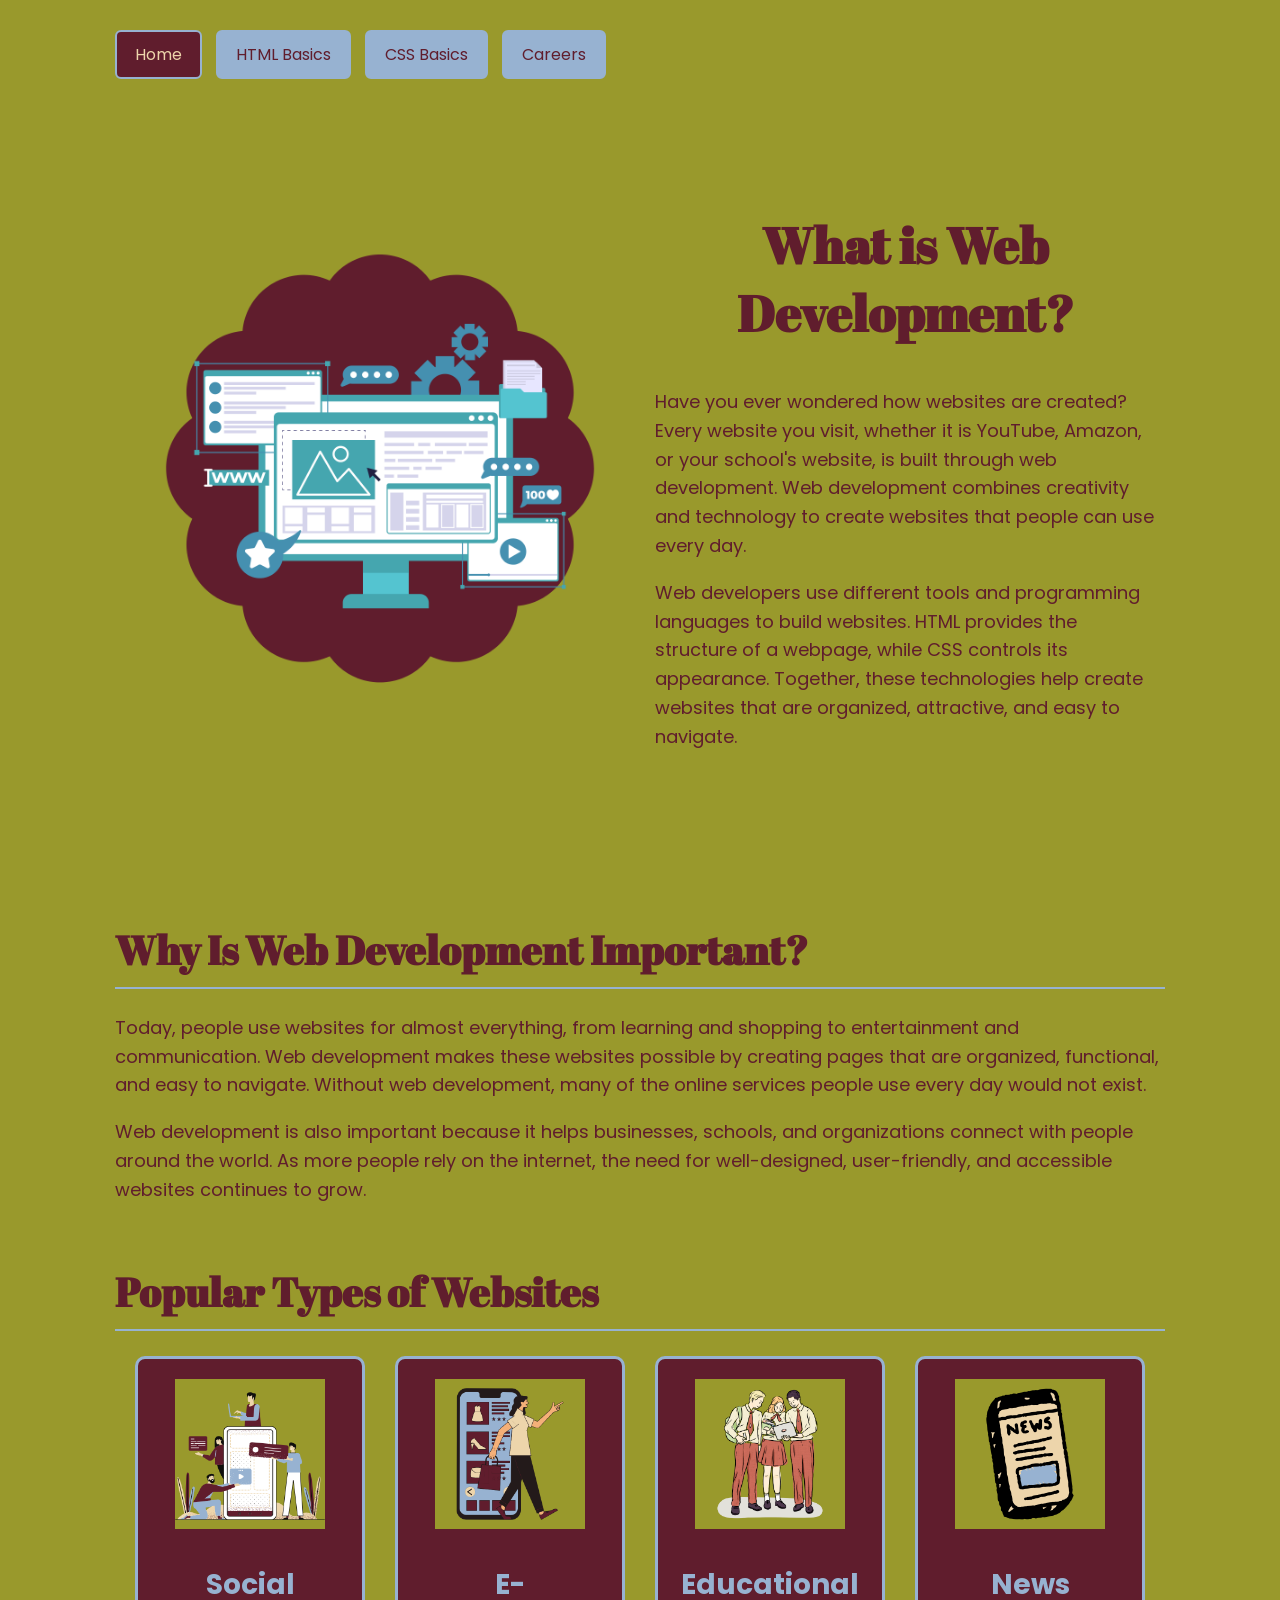
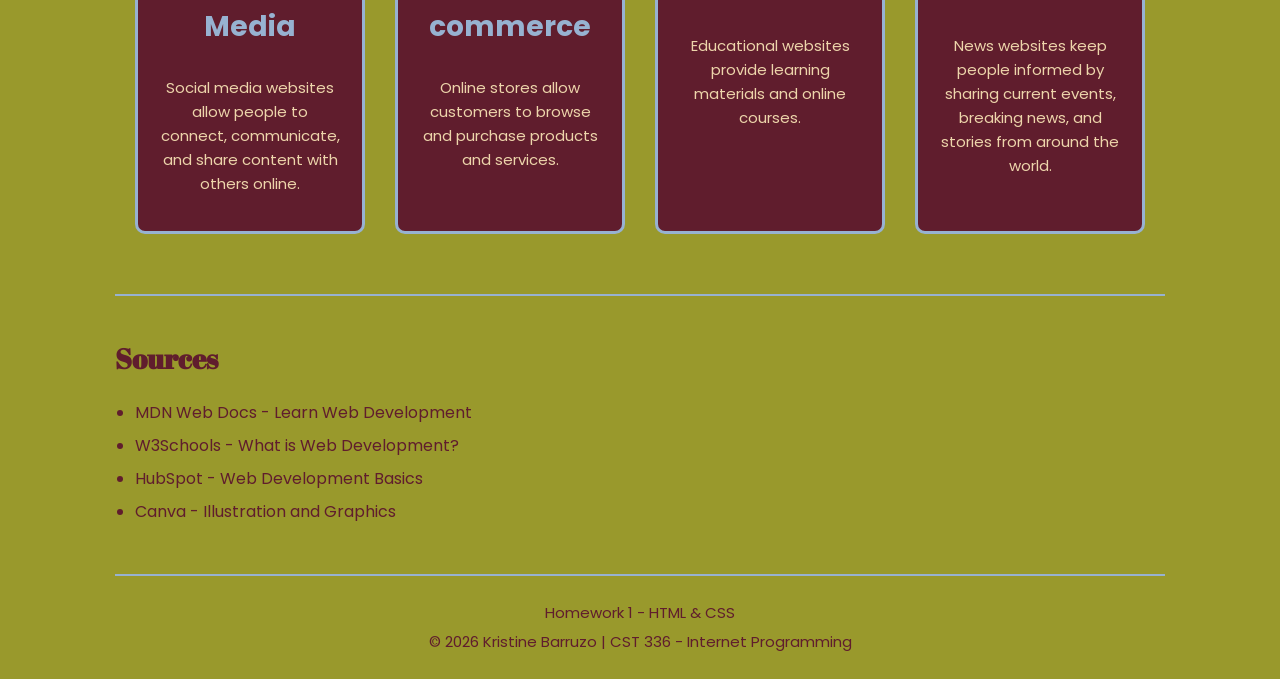
<file: hw1/index.html>
<!DOCTYPE html>
<html lang="en"> 
    <head>
        <meta charset="UTF-8">

        <!-- PAGE 1: TITLE -->
        <title>What is Web Development?</title>

        <!-- Links the HTML page to the external CSS file -->
        <link rel="stylesheet" href="style.css">

        <!-- TITLE Google font: Abril Fatface -->
        <link href="https://fonts.googleapis.com/css2?family=Abril+Fatface&family=Fascinate&display=swap" rel="stylesheet">

        <!-- PARAGRAPHS Google font: Poppins Light -->
        <link href="https://fonts.googleapis.com/css2?family=Poppins:wght@300&display=swap" rel="stylesheet">
    </head>

    <body>
        <!-- Navigation Menu -->
        <nav>
            <a href="index.html" class="active">Home</a>
            <a href="html.html">HTML Basics</a>
            <a href="css.html">CSS Basics</a>
            <a href="careers.html">Careers</a>
        </nav>

        <!-- Introduction Section -->
        <section class="intro">
            
            <!-- Left Side: Introduction Image-->
            <figure>
                <img class="intro-image" src="images/intro-image.png" alt="Web development illustration">
            </figure>

            <!-- Right Side: Introduction Paragraph-->
            <div class="intro-text">
                
                <!-- INTRO TITLE -->
                <h1 class="intro-title">What is Web Development?</h1>

                <!-- INTRO PARAGRAPH -->
                <p>
                    Have you ever wondered how websites are created? Every website you visit, whether it
                    is YouTube, Amazon, or your school's website, is built through web development.
                    Web development combines creativity and technology to create websites that people can use every day.
                </p>

                <p>
                    Web developers use different tools and programming languages to build websites.
                    HTML provides the structure of a webpage, while CSS controls its appearance.
                    Together, these technologies help create websites that are organized, attractive, and easy to navigate.
                </p>
            </div>
        </section>

        <!-- WHY IS WEB DEVELOPMENT IMPORTANT SECTION -->
        <section class="importance">
            <h2 class="importance-title"> Why Is Web Development Important?</h2>

            <p>
                Today, people use websites for almost everything, from learning and shopping to entertainment
                and communication. Web development makes these websites possible by creating pages that are organized, functional, 
                and easy to navigate. Without web development, many of the online services people use every day would not exist. 
            </p>

            <p>
                Web development is also important because it helps businesses, schools, and organizations connect with people around the world.
                As more people rely on the internet, the need for well-designed, user-friendly, and accessible websites continues to grow. 
            </p>
        </section>

        <!-- TYPES OF WEBSITES -->
        <section class="website-types">

            <!-- TITLE -->
            <h2 class="types-title">Popular Types of Websites </h2>

            <!-- Wesite Cards -->
            <div class="website-grid"> 

                <!-- Social Media -->
                <article class="website-card">
                    <img class="website-image" src="images/social-media.png" alt="Social Media">
                    <h3><strong>Social Media</strong></h3>
                    <p>Social media websites allow people to connect, communicate, and share content with others online.
                    </p>
                </article>
                
                <!-- E-Commerce -->
                <article class="website-card">
                    <img class="website-image" src="images/e-commerce.png" alt="E-commerce website">
                    <h3><strong>E-commerce</strong></h3>
                    <p>Online stores allow customers to browse and purchase products and services.</p>
                </article>

                <!-- Educational -->
                <article class="website-card">
                    <img class="website-image" src="images/educational.png" alt="Educational website">
                    <h3><strong>Educational</strong></h3>
                    <p>Educational websites provide learning materials and online courses.</p>
                </article>

                <!-- News -->
                <article class="website-card">
                    <img class="website-image" src="images/news.png" alt="News website">
                    <h3><strong>News</strong></h3>
                    <p>
                        News websites keep people informed by sharing current events, breaking news, 
                        and stories from around the world.
                    </p>
                </article>
            </div>
        </section>

        <section class="sources"> 
            <h2>Sources</h2>

            <ul>
                <li>
                    <a href="https://developer.mozilla.org/en-US/docs/Learn_web_development" target="_blank">
                        MDN Web Docs - Learn Web Development
                    </a>
                </li>

                <li>
                    <a href="https://www.w3schools.com/whatis/" target="_blank">
                        W3Schools - What is Web Development?
                    </a>
                </li>

                <li>
                    <a href="https://blog.hubspot.com/website/website-development" target="_blank">
                        HubSpot - Web Development Basics
                    </a>
                </li>

                <li>
                    <a href="https://www.canva.com/" target="_blank">
                        Canva - Illustration and Graphics
                    </a>
                </li>
            </ul>
        </section>

        <!-- Footer Section -->
        <footer>
            <p>
                Homework 1 - HTML & CSS
            </p>

            <p> 
                &copy; 2026 Kristine Barruzo | CST 336 - Internet Programming
            </p>
        </footer>

    </body>
    
</html>
</file>
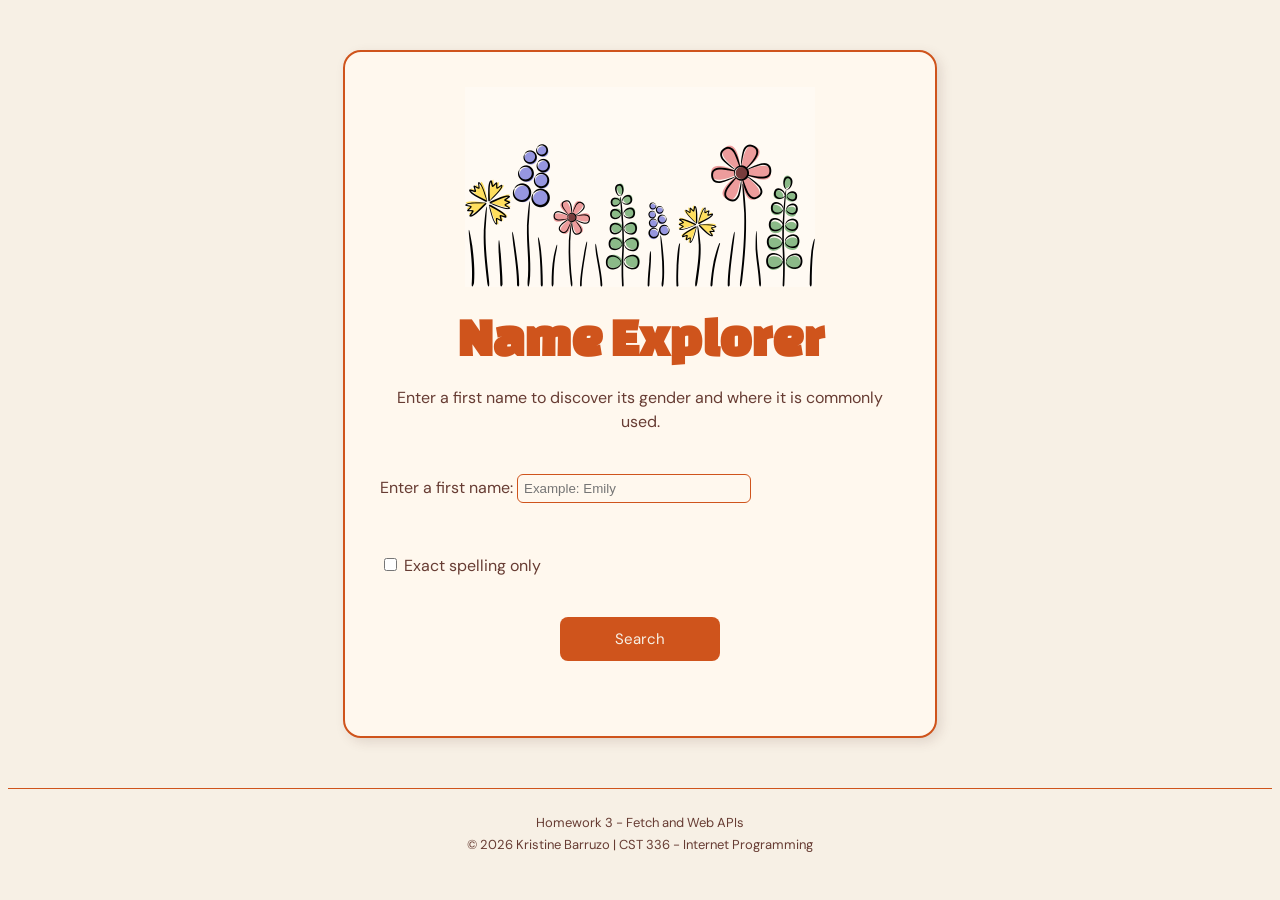
<file: hw3/index.html>
<!DOCTYPE html>
<html lang="en">

<head>
    <meta charset="utf-8">
    <title>Name Explorer</title>

    <!-- Links the HTML page to the external CSS file -->
    <link rel="stylesheet" href="css/style.css">

    <!-- Google Font: Changa One -->
    <link href="https://fonts.googleapis.com/css2?family=Changa+One&display=swap" rel="stylesheet">

    <!-- Google Font: DM Sans -->
    <link href="https://fonts.googleapis.com/css2?family=DM+Sans&display=swap" rel="stylesheet">

    <!-- Google Font: Mansalva -->
    <link href="https://fonts.googleapis.com/css2?family=Mansalva&display=swap" rel="stylesheet">

</head>

<body>
    <div class="container">
        <img class="header-image" src="img/header.png" alt="Header image">
        <h1>Name Explorer</h1>
        <p class="description">Enter a first name to discover its gender and where it is commonly used.</p>
        <form id="nameForm">
            <label for="name">Enter a first name:</label>
            <input type="text" id="name" name="name" placeholder="Example: Emily">
            <br>

            <span id="nameError"></span>
            <br><br>

            <input type="checkbox" id="exact">
            <label for="exact">Exact spelling only</label>

            <br><br>

            <button type="submit">Search</button>

        </form>

        <div id="results"></div>
    </div>

    <!-- Footer Section -->
    <footer>
        <p>
            Homework 3 - Fetch and Web APIs
        </p>

        <p>
            &copy; 2026 Kristine Barruzo | CST 336 - Internet Programming
        </p>
    </footer>

    <!--Link the JavaScript to the HTML file -->
    <script src="js/script.js"></script>
</body>

</html>
</file>
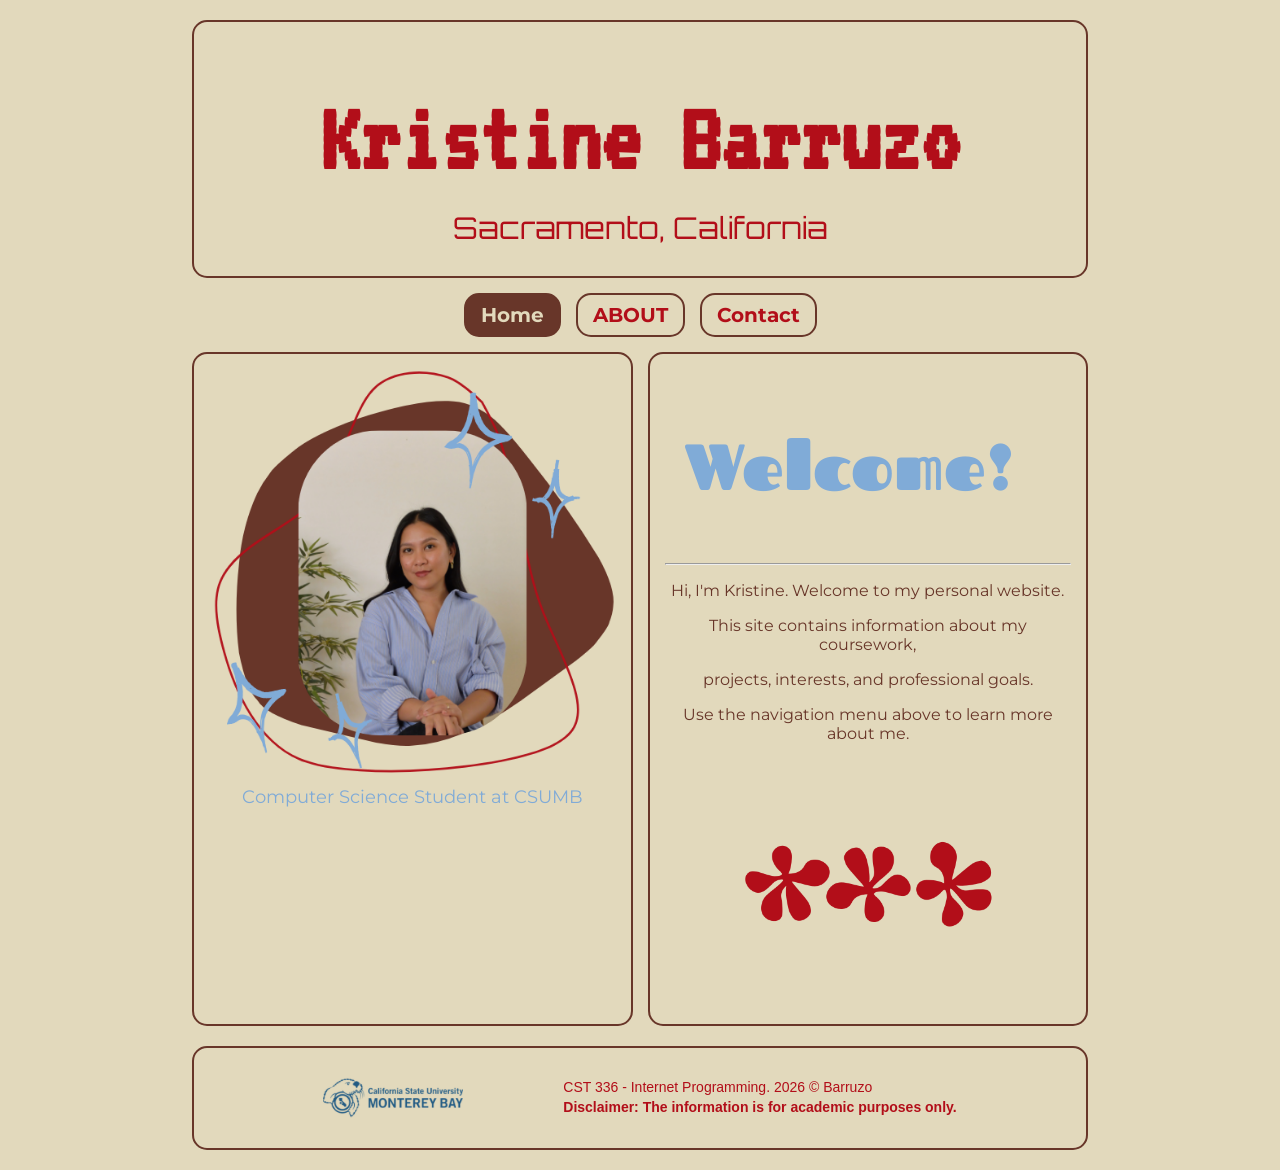
<file: lab1/index.html>
<!DOCTYPE html>
<html lang="en">

<head>
    <meta charset="UTF-8">
    <title>Kristine Barruzo: Portfolio</title>

    <!-- Links the HTML page to the external CSS file -->
    <link rel="stylesheet" href="style.css">

    <!-- Google font: VT323  -->
    <link href="https://fonts.googleapis.com/css2?family=VT323&display=swap" rel="stylesheet">

    <!-- Google font: Orbitron  -->
    <link href="https://fonts.googleapis.com/css2?family=Orbitron&display=swap" rel="stylesheet">

    <!-- Google font: Montserrat  -->
    <link href="https://fonts.googleapis.com/css2?family=Montserrat&display=swap" rel="stylesheet">

    <!-- Google font: Fascinate  -->
    <link href="https://fonts.googleapis.com/css2?family=Fascinate&display=swap" rel="stylesheet">

</head>

<body>
    <!-- Header section display at the top of the webpage -->
    <header>
        <h1>Kristine Barruzo</h1>
        <p>Sacramento, California</p>
    </header>

    <!-- Navigation Menu -->
    <nav>
        <a href="index.html" class="active">Home</a>
        <a href="about.html">ABOUT</a>
        <a href="contact.html">Contact</a>
    </nav>

    <!-- Main Content Area -->
    <div class="container">

        <!-- Left Sidebar -->
        <aside>
            <!-- Profile Picture -->
            <figure>
                <img class="profile-pic" src="images/profilepic.png" alt="Kristine Barruzo Profile Picture">

                <figcaption>
                    Computer Science Student at CSUMB
                </figcaption>
            </figure>
        </aside>

        <!-- Right Content Section -->
        <main class="home-main">
            <h2> Welcome!</h2>
            <hr>

            <p>Hi, I'm Kristine. Welcome to my personal website.</p>
            <p>This site contains information about my coursework,</p>
            <p>projects, interests, and professional goals.</p>
            <p>Use the navigation menu above to learn more about me.</p>

            <img class="flower-design" src="images/flower-design.png" alt="Flower Design">
        </main>
    </div>

    <!-- Footer Section -->
    <footer>
        <div class="footer-container">
            <img class="footer-logo" src="images/csumb-logo.png" alt="CSUMB Logo">
        
            <div class="footer-text">
                <p>CST 336 - Internet Programming. 2026 &copy; Barruzo
                <br>
                
                <strong>Disclaimer: The information is for academic purposes only.</strong></p>
            </div>
        </div>

    </footer>

</body>

</html>
</file>
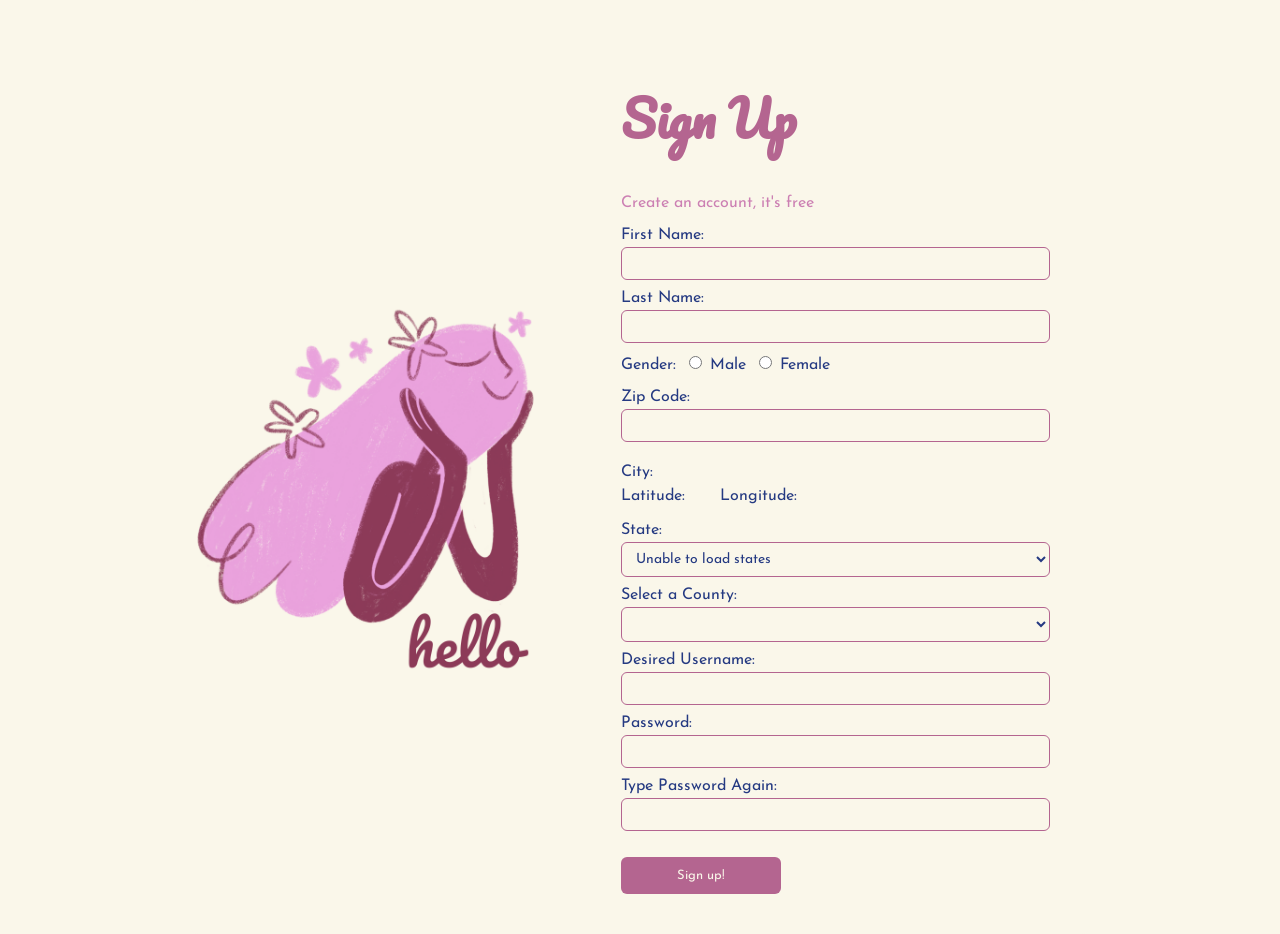
<file: lab3/index.html>
<!DOCTYPE html>
<html lang="en">

<head>
    <meta charset="utf-8">
    <title> Sign Up Page </title>

    <!-- Links the HTML page to the external CSS file -->
    <link rel="stylesheet" href="css/style.css">

    <!-- Google Font: Pacifico -->
    <link href="https://fonts.googleapis.com/css2?family=Pacifico&display=swap" rel="stylesheet">

    <!-- Google Font: Josefin Sans -->
    <link href="https://fonts.googleapis.com/css2?family=Josefin+Sans&display=swap" rel="stylesheet">

</head>

<body>
    <div class="container">

        <!-- LEFT SIDE: Sign Up Image -->
        <div class="left-panel">
            <img src="img/signup.png" alt="Sign Up">
        </div>

        <!-- RIGHT SIDE: Sign Up Form -->
        <div class="right-panel">
            <h1> Sign Up</h1>
            <p>Create an account, it's free</p>
            <form id="signupForm" action="welcome.html">
                <label> First Name:
                    <input type="text" id="fName" name="fName"><br>
                </label>

                <label>Last Name:
                    <input type="text" id="lName" name="lName"><br>
                </label>

                Gender:
                <label><input type="radio" name="gender" value="m"> Male</label>
                <label><input type="radio" name="gender" value="f"> Female</label><br><br>

                <label>Zip Code:
                    <input type="text" id="zip" name="zip">
                    <span id="zipError"></span><br>
                </label>

                <div class="location-info">

                    <div class="city">
                        City: <span id="city"></span>
                    </div>

                    <div class="coordinates">
                        <div>
                            Latitude: <span id="latitude"></span>
                        </div>

                        <div>
                            Longitude: <span id="longitude"></span>
                        </div>
                    </div>
                </div>

                <label>State:
                    <select id="state" name="state">
                        <option value="">Loading states...</option>
                    </select><br>
                </label>

                <label>Select a County:
                    <select id="county" name="county"></select><br>
                </label>

                <label>Desired Username:
                    <input type="text" id="username" name="username">
                </label>
                <span id="usernameError"></span><br>

                <label>Password:
                    <input type="password" id="password" name="password">
                    <span id="suggestedPassword"></span><br>
                </label>

                <label>Type Password Again:
                    <input type="password" id="passwordAgain" name="passwordAgain"><br>
                </label>
                <span id="passwordError"></span><br>

                <button>Sign up!</button>
            </form>
        </div>

    </div>

    <!--Link the JavaScript to the HTML file -->
    <script src="js/script.js"></script>
</body>

</html>
</file>
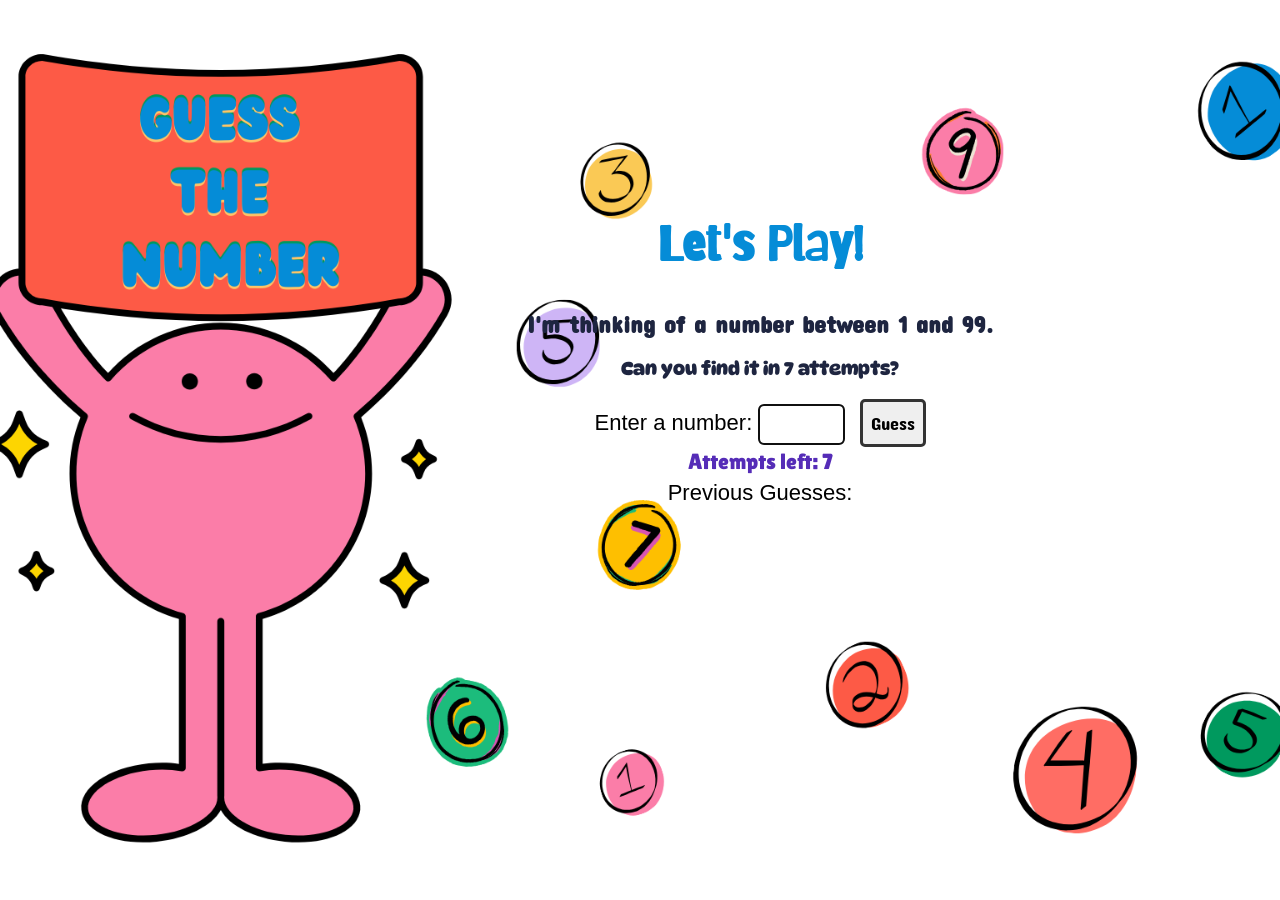
<file: lab2/guess_number/index.html>
<!DOCTYPE html>
<html lang="en">

<head>
    <title> Guess a Number </title>
    <meta charset="utf-8">

    <!-- Links the HTML page to the external CSS file -->
    <link rel="stylesheet" href="css/style.css">

    <!-- Google font: Barriecito  -->
    <link href="https://fonts.googleapis.com/css2?family=Barriecito&display=swap" rel="stylesheet">

    <!-- Google font: Concert One   -->
    <link href="https://fonts.googleapis.com/css2?family=Concert+One&display=swap" rel="stylesheet">

    <!-- Google font: Lilita One   -->
    <link href="https://fonts.googleapis.com/css2?family=Lilita+One&display=swap" rel="stylesheet">

    <!-- Google font: DynaPuff   -->
    <link href="https://fonts.googleapis.com/css2?family=DynaPuff&display=swap" rel="stylesheet">

</head>

<body>
    <div id="container">
        <header>
            <h1>Let's Play!</h1>
            <br>
            <h2>I'm thinking of a number between 1 and 99.</h2>
            <h3>Can you find it in 7 attempts?</h3>
        </header>

        <div id="main">
            Enter a number:
            <input type="text" id="playerGuess" size="5">
            <button id="guessBtn"> Guess </button>
            <button id="resetBtn"> Reset </button>

            <!-- Feedback  -->
            <div id="feedback"></div>

            <!-- Attempts  -->
            <div id="attemptsLeft"></div>

            <!-- Previous Guesses -->
            <div>
                Previous Guesses:
                <span id="guesses"></span>
            </div>

            <!-- Score -->
            <div id="score"></div>

        </div>
    </div>

    <script src="js/script.js">
    </script>

</body>

</html>
</file>
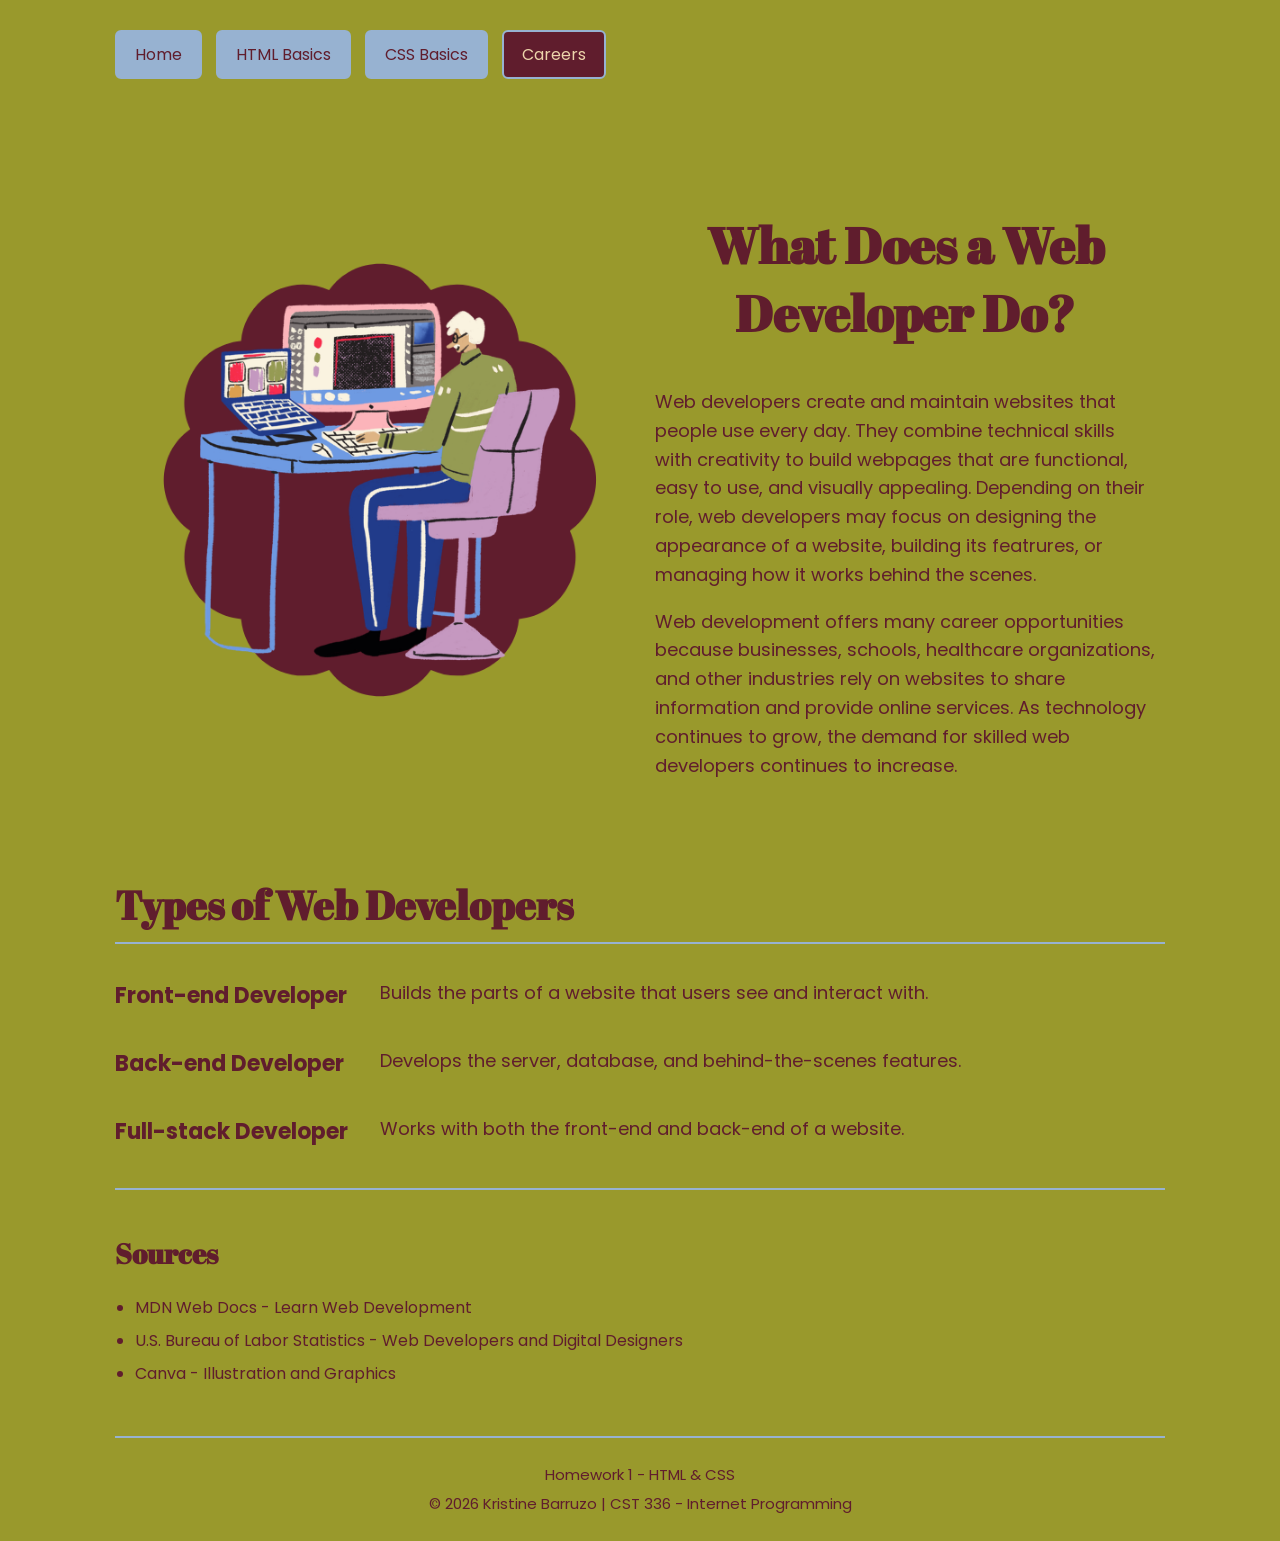
<file: hw1/careers.html>
<!DOCTYPE html>
<html lang="en"> 
    <head>
        <meta charset="UTF-8">

        <!-- PAGE 1: TITLE -->
        <title>Web Developer Careers</title>

        <!-- Links the HTML page to the external CSS file -->
        <link rel="stylesheet" href="style.css">

        <!-- TITLE Google font: Abril Fatface -->
        <link href="https://fonts.googleapis.com/css2?family=Abril+Fatface&family=Fascinate&display=swap" rel="stylesheet">

        <!-- PARAGRAPHS Google font: Poppins Light -->
        <link href="https://fonts.googleapis.com/css2?family=Poppins:wght@300&display=swap" rel="stylesheet">
    </head>

    <body>
        <!-- Navigation Menu -->
        <nav>
            <a href="index.html">Home</a>
            <a href="html.html">HTML Basics</a>
            <a href="css.html">CSS Basics</a>
            <a href="careers.html" class="active">Careers</a>
        </nav>

        <!-- Introduction Section -->
        <section class="intro">
            
            <!-- Left Side: Introduction Image-->
            <figure>
                <img class="career-image" src="images/career-image.png" alt="Web developer career illustration">
            </figure>

            <!-- Right Side: Introduction Paragraph-->
            <div class="intro-text">
                
                <!-- INTRO TITLE -->
                <h1 class="intro-title">What Does a Web Developer Do?</h1>

                <!-- INTRO PARAGRAPH -->
                <p>
                    Web developers create and maintain websites that people use every day. They combine technical skills with
                    creativity to build webpages that are functional, easy to use, and visually appealing. Depending on their role, 
                    web developers may focus on designing the appearance of a website, building its featrures, or managing how it works
                    behind the scenes. 
                </p>

                <p>
                    Web development offers many career opportunities because businesses, schools, healthcare organizations, and other
                    industries rely on websites to share information and provide online services. As technology continues to grow, 
                    the demand for skilled web developers continues to increase.
                </p>
            </div>
        </section>

        <!-- Types of Web Developers -->
        <section class="career-types">
            <h2 class="career-title">Types of Web Developers</h2>

            <div class="career-row">
                <h3>Front-end Developer</h3>

                <p>
                    Builds the parts of a website that users see and interact with. 
                </p>
            </div>

            <div class="career-row">
                <h3>Back-end Developer</h3>

                <p>
                    Develops the server, database, and behind-the-scenes features. 
                </p>
            </div>

            <div class="career-row">
                <h3>Full-stack Developer</h3>

                <p>
                    Works with both the front-end and back-end of a website. 
                </p>
            </div>
        </section>

        <!--SOURCES -->
        <section class="sources"> 
            <h2>Sources</h2>

            <ul>
                <li>
                    <a href="https://developer.mozilla.org/en-US/docs/Learn_web_development" target="_blank">
                        MDN Web Docs - Learn Web Development
                    </a>
                </li>

                <li>
                    <a href="https://www.bls.gov/ooh/computer-and-information-technology/web-developers.htm" target="_blank">
                        U.S. Bureau of Labor Statistics - Web Developers and Digital Designers
                    </a>
                </li>

                <li>
                    <a href="https://www.canva.com/" target="_blank">
                        Canva - Illustration and Graphics
                    </a>
                </li>
            </ul>
        </section>

        <!-- Footer Section -->
        <footer>
            <p>
                Homework 1 - HTML & CSS
            </p>

            <p> 
                &copy; 2026 Kristine Barruzo | CST 336 - Internet Programming
            </p>
        </footer>

    </body>
    
</html>
</file>
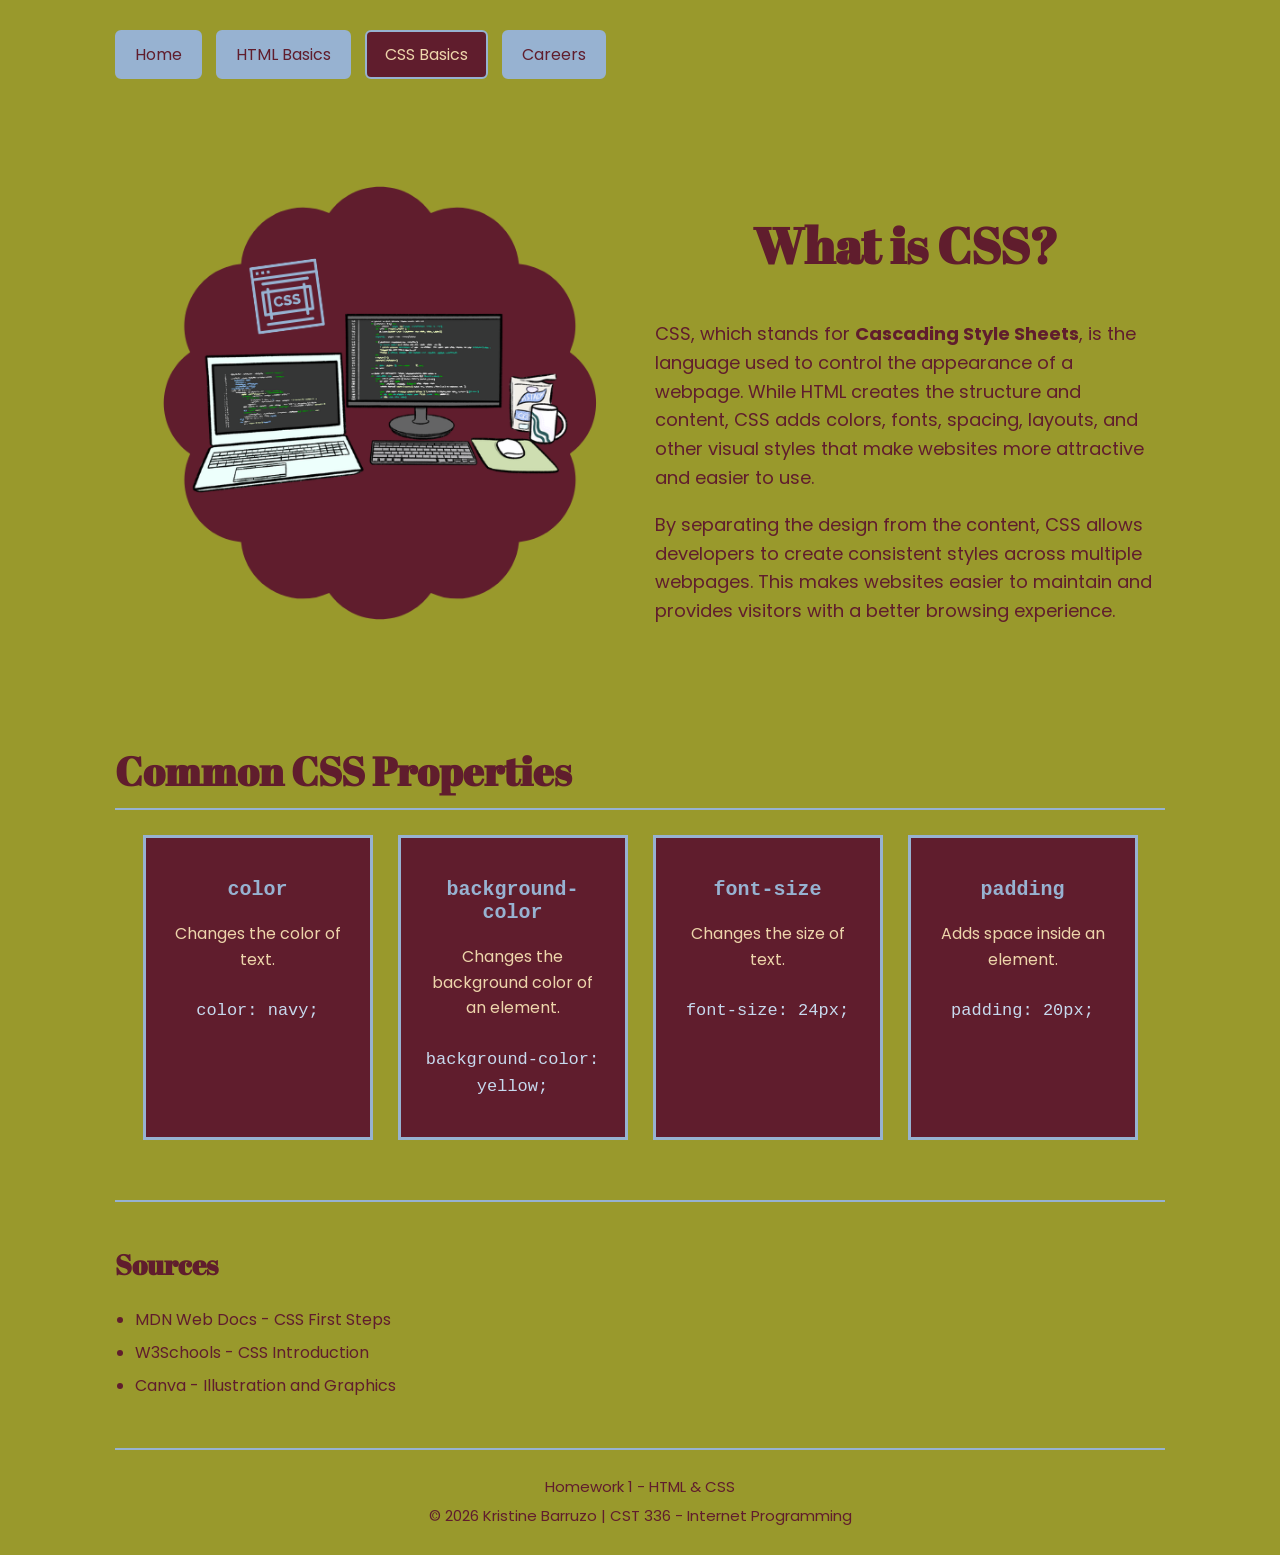
<file: hw1/css.html>
<!DOCTYPE html>
<html lang="en"> 
    <head>
        <meta charset="UTF-8">

        <!-- PAGE 1: TITLE -->
        <title>What is CSS?</title>

        <!-- Links the HTML page to the external CSS file -->
        <link rel="stylesheet" href="style.css">

        <!-- TITLE Google font: Abril Fatface -->
        <link href="https://fonts.googleapis.com/css2?family=Abril+Fatface&family=Fascinate&display=swap" rel="stylesheet">

        <!-- PARAGRAPHS Google font: Poppins Light -->
        <link href="https://fonts.googleapis.com/css2?family=Poppins:wght@300&display=swap" rel="stylesheet">
    </head>

    <body>
        <!-- Navigation Menu -->
        <nav>
            <a href="index.html">Home</a>
            <a href="html.html">HTML Basics</a>
            <a href="css.html" class="active">CSS Basics</a>
            <a href="careers.html">Careers</a>
        </nav>

        <!-- Introduction Section -->
        <section class="intro">
            
            <!-- Left Side: Introduction Image-->
            <figure>
                <img class="css-image" src="images/css-image.png" alt="CSS illustration">
            </figure>

            <!-- Right Side: Introduction Paragraph-->
            <div class="intro-text">
                
                <!-- INTRO TITLE -->
                <h1 class="intro-title">What is CSS?</h1>

                <!-- INTRO PARAGRAPH -->
                <p>
                    CSS, which stands for <strong>Cascading Style Sheets</strong>, is the language used to control the 
                    appearance of a webpage. While HTML creates the structure and content, CSS adds colors, fonts, spacing, layouts,
                    and other visual styles that make websites more attractive and easier to use. 
                </p>

                <p>
                    By separating the design from the content, CSS allows developers to create consistent styles across multiple webpages.
                    This makes websites easier to maintain and provides visitors with a better browsing experience. 
                </p>
            </div>
        </section>

        <!-- COMMON CSS PROPERTIES -->
        <section class="css-properties">

            <!-- TITLE -->
            <h2 class="properties-title">Common CSS Properties</h2>

            <!-- Tag Cards -->
            <div class="properties-grid"> 

                <!-- COLOR -->
                <article class="property-card">
                    <h3 class="property-name">color</h3>
                    <p>
                        Changes the color of text. 
                    </p>
                    <p class="property-example">
                        color: navy; 
                    </p>
                </article>

                <!-- BACKGROUND COLOR  -->
                <article class="property-card">
                    <h3 class="property-name">background-color</h3>
                    <p>
                        Changes the background color of an element. 
                    </p>
                    <p class="property-example">
                        background-color: yellow;
                    </p>
                </article>

                <!-- FONT SIZE -->
                <article class="property-card">
                    <h3 class="property-name">font-size</h3>
                    <p>
                        Changes the size of text. 
                    </p>
                    <p class="property-example">
                        font-size: 24px;
                    </p>
                </article>
                
                <!-- PADDING -->
                <article class="property-card">
                    <h3 class="property-name">padding</h3>
                    <p>
                        Adds space inside an element.
                    </p>
                    <p class="property-example">
                        padding: 20px;
                    </p>
                </article>
                
            </div>
        </section>

        <!--SOURCES -->
        <section class="sources"> 
            <h2>Sources</h2>

            <ul>
                <li>
                    <a href="https://developer.mozilla.org/en-US/docs/Learn_web_development/Core/Styling_basics" target="_blank">
                        MDN Web Docs - CSS First Steps
                    </a>
                </li>

                <li>
                    <a href="https://www.w3schools.com/css/css_intro.asp" target="_blank">
                        W3Schools - CSS Introduction
                    </a>
                </li>

                <li>
                    <a href="https://www.canva.com/" target="_blank">
                        Canva - Illustration and Graphics
                    </a>
                </li>
            </ul>
        </section>

        <!-- Footer Section -->
        <footer>
            <p>
                Homework 1 - HTML & CSS
            </p>

            <p> 
                &copy; 2026 Kristine Barruzo | CST 336 - Internet Programming
            </p>
        </footer>

    </body>
    
</html>
</file>
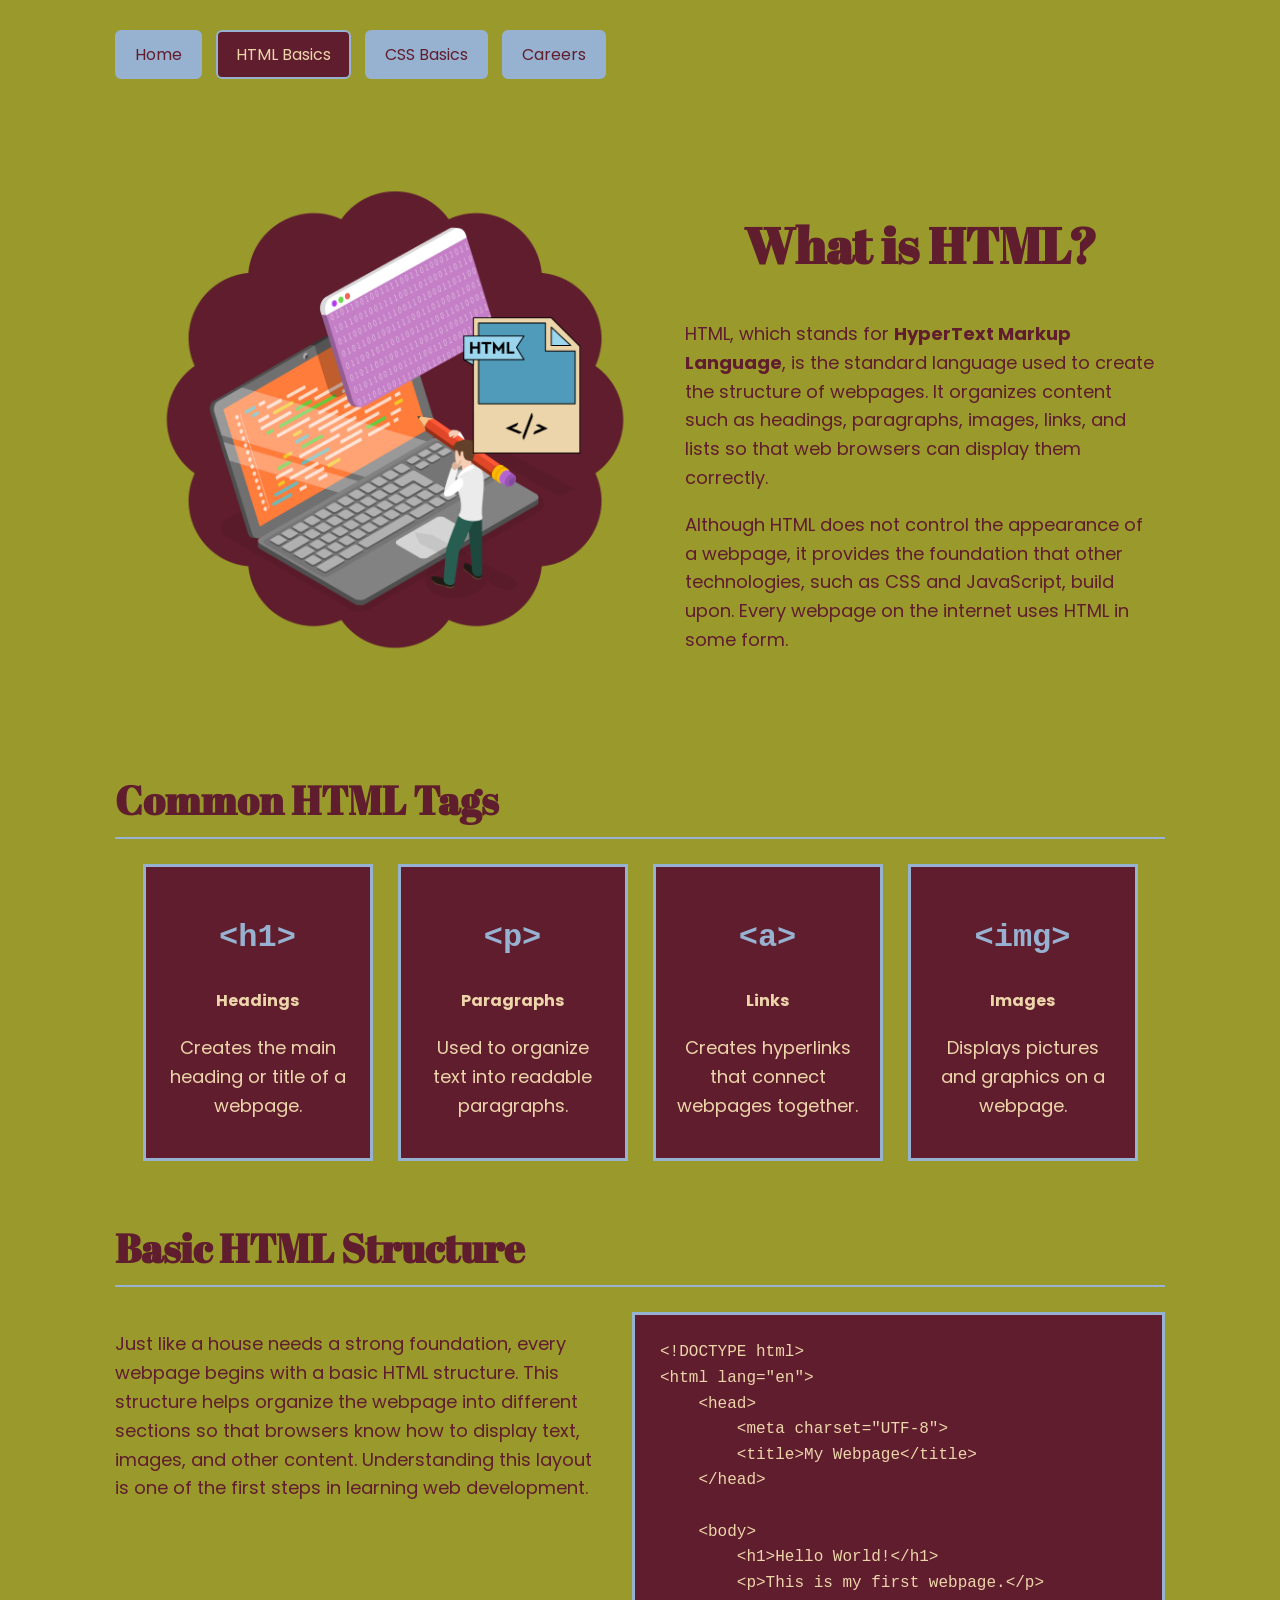
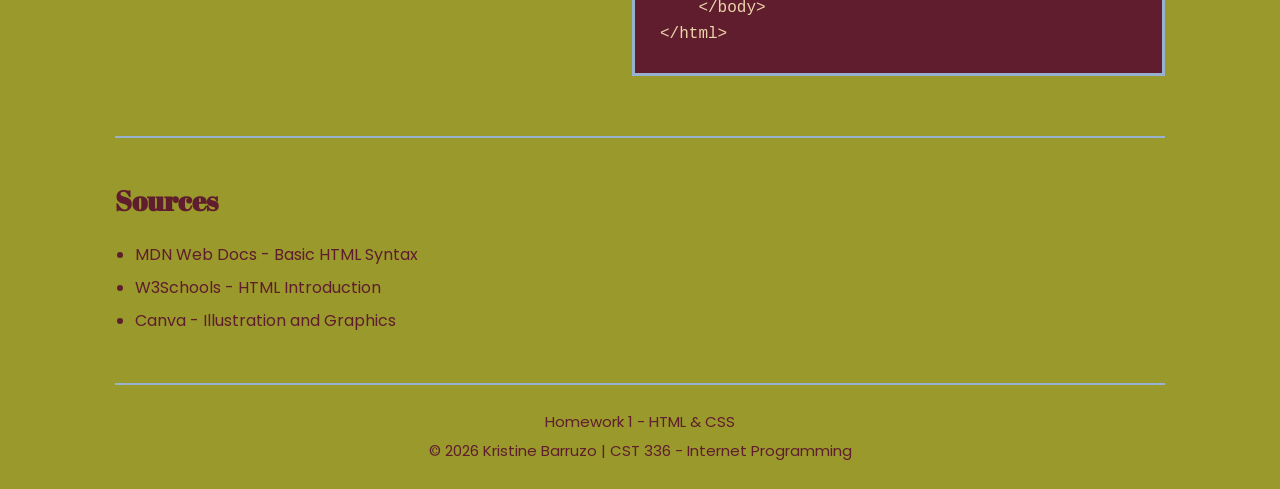
<file: hw1/html.html>
<!DOCTYPE html>
<html lang="en"> 
    <head>
        <meta charset="UTF-8">

        <!-- PAGE 1: TITLE -->
        <title>What is HTML?</title>

        <!-- Links the HTML page to the external CSS file -->
        <link rel="stylesheet" href="style.css">

        <!-- TITLE Google font: Abril Fatface -->
        <link href="https://fonts.googleapis.com/css2?family=Abril+Fatface&family=Fascinate&display=swap" rel="stylesheet">

        <!-- PARAGRAPHS Google font: Poppins Light -->
        <link href="https://fonts.googleapis.com/css2?family=Poppins:wght@300&display=swap" rel="stylesheet">
    </head>

    <body>
        <!-- Navigation Menu -->
        <nav>
            <a href="index.html">Home</a>
            <a href="html.html" class="active">HTML Basics</a>
            <a href="css.html">CSS Basics</a>
            <a href="careers.html">Careers</a>
        </nav>

        <!-- Introduction Section -->
        <section class="intro">
            
            <!-- Left Side: Introduction Image-->
            <figure>
                <img class="html-image" src="images/html-image.png" alt="HTML illustration">
            </figure>

            <!-- Right Side: Introduction Paragraph-->
            <div class="intro-text">
                
                <!-- INTRO TITLE -->
                <h1 class="intro-title">What is HTML?</h1>

                <!-- INTRO PARAGRAPH -->
                <p>
                    HTML, which stands for <strong>HyperText Markup Language</strong>, is the standard language used to create the 
                    structure of webpages. It organizes content such as headings, paragraphs, images, links, and lists
                    so that web browsers can display them correctly. 
                </p>

                <p>
                    Although HTML does not control the appearance of a webpage, it provides the foundation that other technologies, 
                    such as CSS and JavaScript, build upon. Every webpage on the internet uses HTML in some form. 
                </p>
            </div>
        </section>

        <!-- COMMON HTML TAGS -->
        <section class="html-tags">

            <!-- TITLE -->
            <h2 class="tags-title">Common HTML Tags</h2>

            <!-- Tag Cards -->
            <div class="tags-grid"> 

                <!-- Headings -->
                <article class="tag-card">
                    <h3 class="tag-code">&lt;h1&gt;</h3>
                    <h4>Headings</h4>
                    <p>
                        Creates the main heading or title of a webpage. 
                    </p>
                </article>
                
                <!-- Paragraphs -->
                <article class="tag-card">
                    <h3 class="tag-code">&lt;p&gt;</h3>
                    <h4>Paragraphs</h4>
                    <p>
                        Used to organize text into readable paragraphs. 
                    </p>
                </article>

                <!-- Links -->
                <article class="tag-card">
                    <h3 class="tag-code">&lt;a&gt;</h3>
                    <h4>Links</h4>
                    <p>
                        Creates hyperlinks that connect webpages together. 
                    </p>
                </article>

                <!-- Images -->
                <article class="tag-card">
                    <h3 class="tag-code">&lt;img&gt;</h3>
                    <h4>Images</h4>
                    <p>
                        Displays pictures and graphics on a webpage. 
                    </p>
                </article>
            </div>
        </section>

        <!-- BASIC HTML STRUCTURE -->
        <section class="html-structure">
            <h2 class="structure-title">Basic HTML Structure</h2>

            <div class="structure-grid">

                <!-- Left Side -->
                <div class="structure-text">
                    <p>
                        Just like a house needs a strong foundation, every webpage begins with a basic HTML structure.
                        This structure helps organize the webpage into different sections so that browsers know how to
                        display text, images, and other content. Understanding this layout is one of the first steps in
                        learning web development.
                    </p>
                </div>

                <!-- Right Side -->
                <pre class="code-example"><code>&lt;!DOCTYPE html&gt;
&lt;html lang="en"&gt;
    &lt;head&gt;
        &lt;meta charset="UTF-8"&gt;
        &lt;title&gt;My Webpage&lt;/title&gt;
    &lt;/head&gt;

    &lt;body&gt;
        &lt;h1&gt;Hello World!&lt;/h1&gt;
        &lt;p&gt;This is my first webpage.&lt;/p&gt;
    &lt;/body&gt;
&lt;/html&gt;</code></pre>

            </div>
        </section>

        <!--SOURCES -->
        <section class="sources"> 
            <h2>Sources</h2>

            <ul>
                <li>
                    <a href="https://developer.mozilla.org/en-US/docs/Learn_web_development/Core/Structuring_content/Basic_HTML_syntax" target="_blank">
                        MDN Web Docs - Basic HTML Syntax
                    </a>
                </li>

                <li>
                    <a href="https://www.w3schools.com/html/html_intro.asp" target="_blank">
                        W3Schools - HTML Introduction
                    </a>
                </li>

                <li>
                    <a href="https://www.canva.com/" target="_blank">
                        Canva - Illustration and Graphics
                    </a>
                </li>
            </ul>
        </section>

        <!-- Footer Section -->
        <footer>
            <p>
                Homework 1 - HTML & CSS
            </p>

            <p> 
                &copy; 2026 Kristine Barruzo | CST 336 - Internet Programming
            </p>
        </footer>

    </body>
    
</html>
</file>
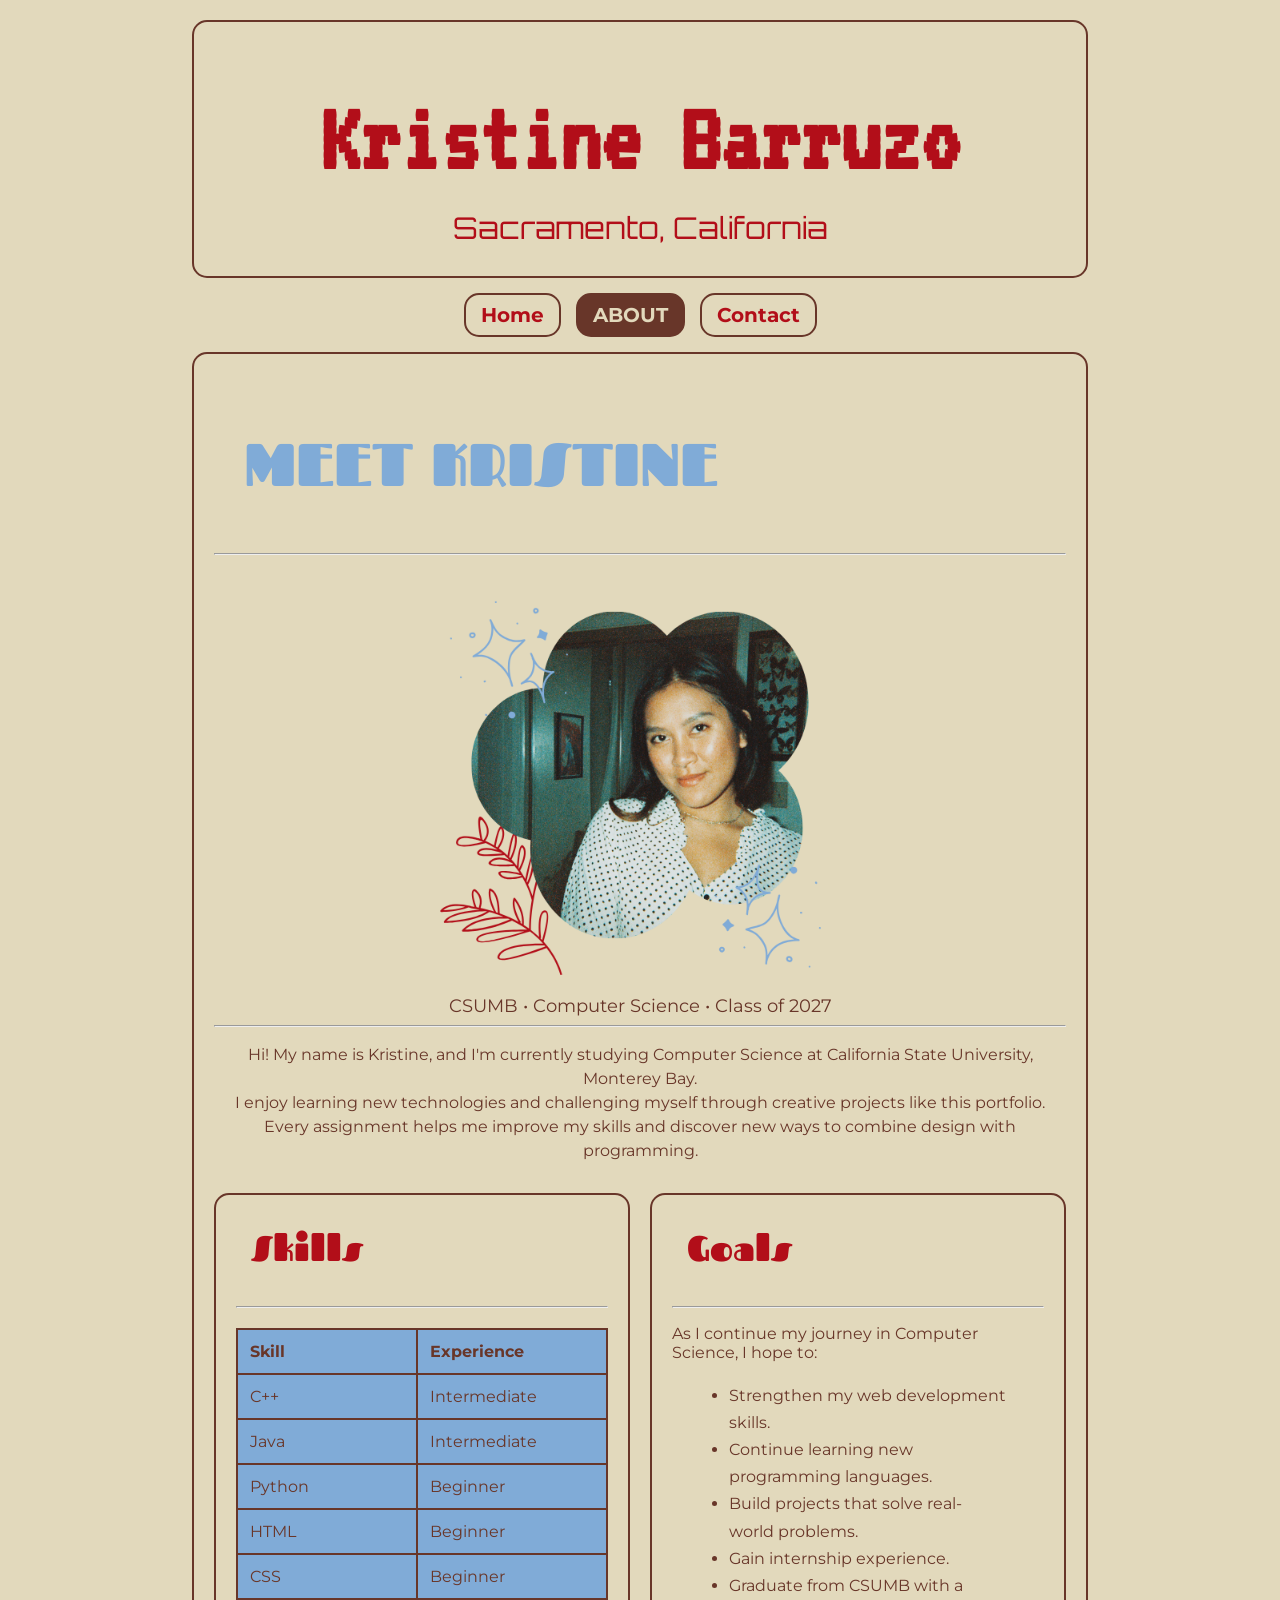
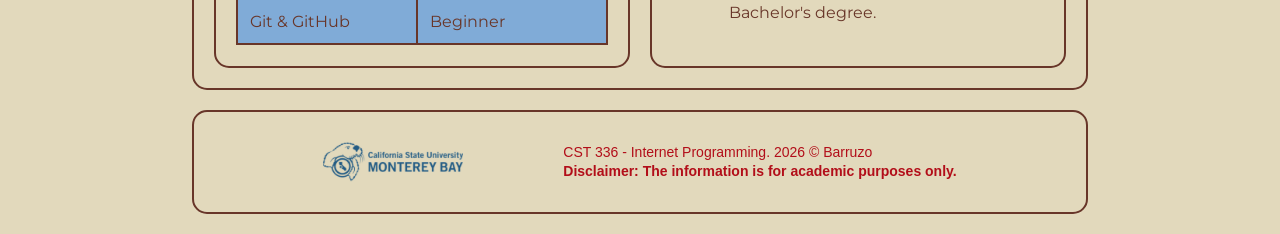
<file: lab1/about.html>
<!DOCTYPE html>
<html lang="en">
<head>
    <meta charset="UTF-8">
    <title>Kristine Barruzo: ABOUT</title>

    <!-- Links the HTML page to the external CSS file -->
    <link rel="stylesheet" href="style.css">

    <!-- Google font: VT323  -->
    <link href="https://fonts.googleapis.com/css2?family=VT323&display=swap" rel="stylesheet">

    <!-- Google font: Orbitron  -->
    <link href="https://fonts.googleapis.com/css2?family=Orbitron&display=swap" rel="stylesheet">

    <!-- Google font: Montserrat  -->
    <link href="https://fonts.googleapis.com/css2?family=Montserrat&display=swap" rel="stylesheet">

    <!-- Google font: Fascinate  -->
    <link href="https://fonts.googleapis.com/css2?family=Fascinate&display=swap" rel="stylesheet">
</head>

<body>
    <!-- Header section display at the top of the webpage -->
    <header>
        <h1>Kristine Barruzo</h1>
        <p>Sacramento, California</p>
    </header>

    <!-- Navigation Menu -->
    <nav>
        <a href="index.html">Home</a>
        <a href="about.html" class="active">ABOUT</a>
        <a href="contact.html">Contact</a>
    </nav>

    <!-- Main Section = "about-content" -->
    <main class="about-main">

        <!-- About Introduction -->
        <section class="about-intro"> 
            
            <!-- Main Title -->
            <h2>MEET KRISTINE</h2>
            <hr>

            <!-- About Image -->
            <figure>
                <img class="about-pic" src="images/aboutpic.png" alt="Portrait of Kristine Barruzo">
                <figcaption>
                    CSUMB • Computer Science •  Class of 2027
                </figcaption>
            </figure>

            <hr>
            <p class="about-intro">
                Hi! My name is Kristine, and I'm currently studying Computer Science at California State University, Monterey Bay. <br>
                I enjoy learning new technologies and challenging myself through creative projects like this portfolio. <br>
                Every assignment helps me improve my skills and discover new ways to combine design with programming.
            </p>

        </section>

        <div class="about-container">
            <section class="info-card">
                <h3>Skills</h3>
                <hr>
                <table>
                    <tr>
                        <th>Skill</th>
                        <th>Experience</th>
                    </tr>

                    <tr>
                        <td>C++</td>
                        <td>Intermediate</td>
                    </tr>

                    <tr>
                        <td>Java</td>
                        <td>Intermediate</td>
                    </tr>

                    <tr>
                        <td>Python</td>
                        <td>Beginner</td>
                    </tr>

                    <tr>
                        <td>HTML</td>
                        <td>Beginner</td>
                    </tr>

                    <tr>
                        <td>CSS</td>
                        <td>Beginner</td>
                    </tr>

                    <tr>
                        <td>Git &amp; GitHub</td>
                        <td>Beginner</td>
                    </tr>
                </table>
            </section>

            <section class="info-card">
                <h3>Goals</h3>
                <hr>
                <p class="goals">
                    As I continue my journey in Computer Science, I hope to: 
                </p>

                <ul class="goals-list">
                    <li>Strengthen my web development skills.</li>
                    <li>Continue learning new programming languages.</li>
                    <li>Build projects that solve real-world problems.</li>
                    <li>Gain internship experience.</li>
                    <li>Graduate from CSUMB with a Bachelor's degree.</li>
                </ul>
            </section>
        </div>
    </main>

    <!-- Footer Section -->
    <footer>
        <div class="footer-container">
            <img class="footer-logo" src="images/csumb-logo.png" alt="CSUMB Logo">
        
            <div class="footer-text">
                <p>CST 336 - Internet Programming. 2026 &copy; Barruzo
                <br>
                
                <strong>Disclaimer: The information is for academic purposes only.</strong></p>
            </div>
        </div>

    </footer>

</body>
</html>
</file>
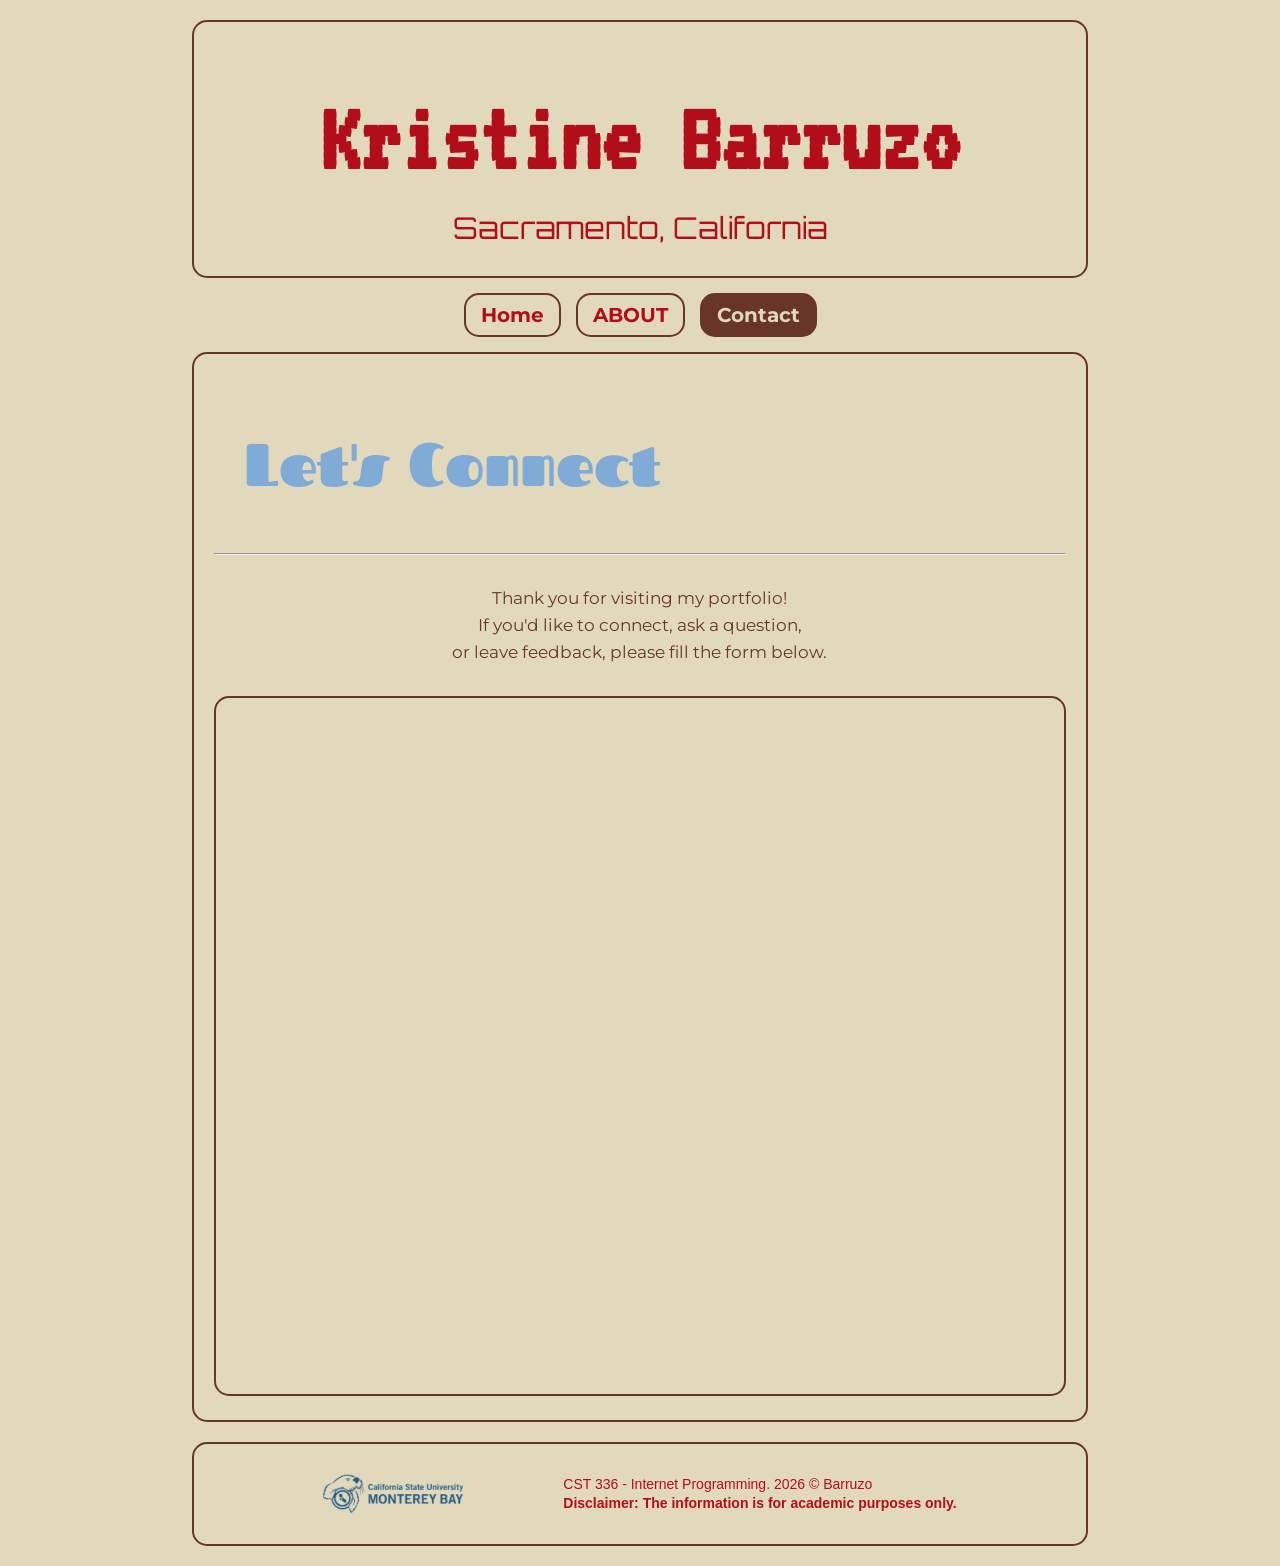
<file: lab1/contact.html>
<!DOCTYPE html>
<html lang="en">
<head>
    <meta charset="UTF-8">
    <title>Kristine Barruzo: Contact</title>

    <!-- Links the HTML page to the external CSS file -->
    <link rel="stylesheet" href="style.css">

    <!-- Google font: VT323  -->
    <link href="https://fonts.googleapis.com/css2?family=VT323&display=swap" rel="stylesheet">

    <!-- Google font: Orbitron  -->
    <link href="https://fonts.googleapis.com/css2?family=Orbitron&display=swap" rel="stylesheet">

    <!-- Google font: Montserrat  -->
    <link href="https://fonts.googleapis.com/css2?family=Montserrat&display=swap" rel="stylesheet">

    <!-- Google font: Fascinate  -->
    <link href="https://fonts.googleapis.com/css2?family=Fascinate&display=swap" rel="stylesheet">
</head>

<body>
    <!-- Header section display at the top of the webpage -->
    <header>
        <h1>Kristine Barruzo</h1>
        <p>Sacramento, California</p>
    </header>

    <!-- Navigation Menu -->
    <nav>
        <a href="index.html">Home</a>
        <a href="about.html">ABOUT</a>
        <a href="contact.html" class="active">Contact</a>
    </nav>

    <!-- Contact Page -->
    <main class="contact-main">
        <h2>Let's Connect</h2>
        <hr>

        <p class="contact-intro">
            Thank you for visiting my portfolio!<br>
            If you'd like to connect, ask a question, <br>
            or leave feedback, please fill the form below. 
        </p>

        <!-- Google Form -->
        <iframe src="https://docs.google.com/forms/d/e/1FAIpQLScSLmXvefSzosIQ_GyPMIE4PYjvbx6-3ZdItoAiZRve4Drieg/viewform?embedded=true" 
                width="640" 
                height="641" 
                frameborder="0" 
                marginheight="0" 
                marginwidth="0">Loading…</iframe>
    </main>

    <!-- Footer Section -->
    <footer>
        <div class="footer-container">
            <img class="footer-logo" src="images/csumb-logo.png" alt="CSUMB Logo">
        
            <div class="footer-text">
                <p>CST 336 - Internet Programming. 2026 &copy; Barruzo
                <br>
                
                <strong>Disclaimer: The information is for academic purposes only.</strong></p>
            </div>
        </div>

    </footer>
</body>
</html>
</file>
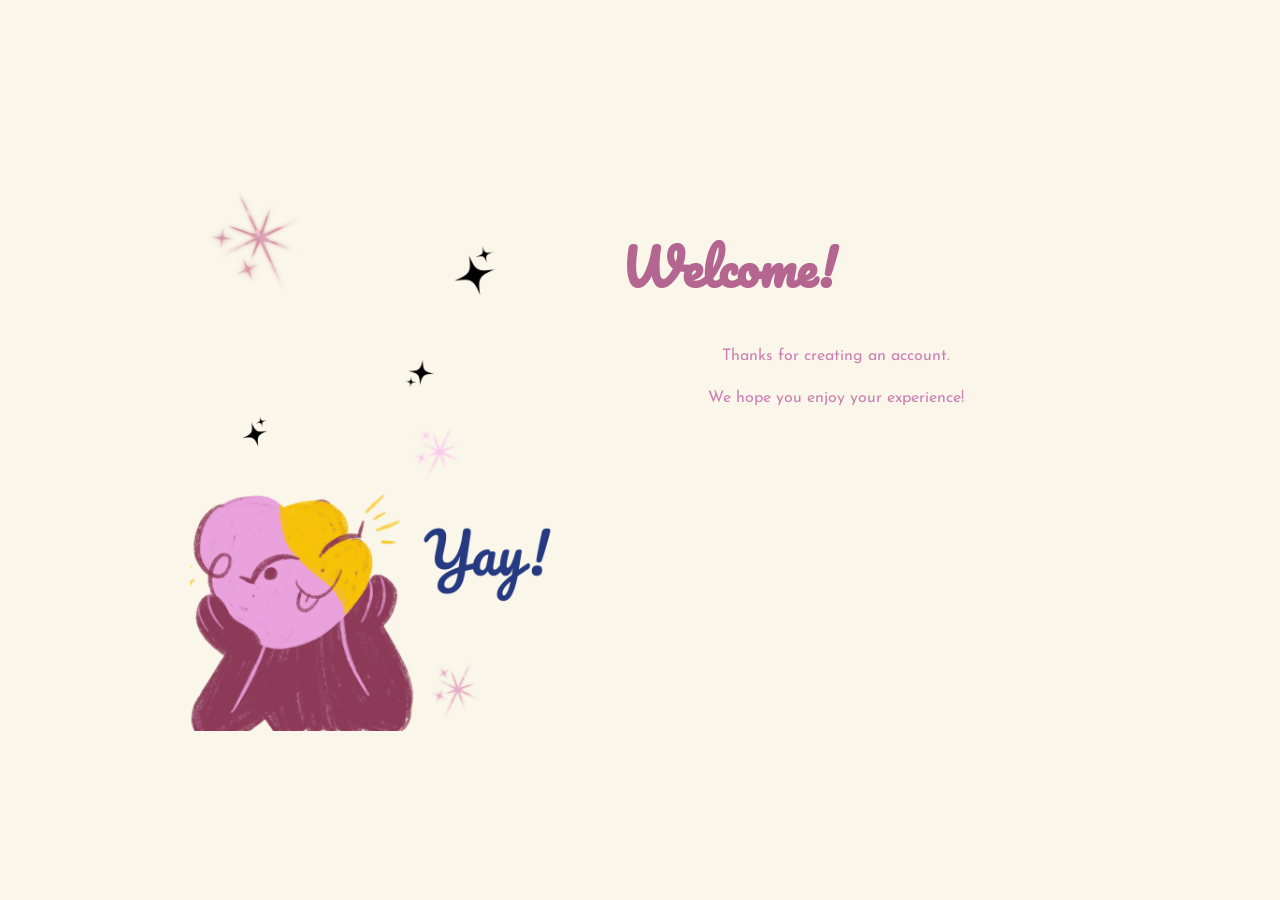
<file: lab3/welcome.html>
<!DOCTYPE html>
<html lang="en">

<head>
    <meta charset="utf-8">
    <title>Welcome</title>

    <!-- Links the HTML page to the external CSS file -->
    <link rel="stylesheet" href="css/style.css">

    <!-- Google Font: Pacifico -->
    <link href="https://fonts.googleapis.com/css2?family=Pacifico&display=swap" rel="stylesheet">

    <!-- Google Font: Josefin Sans -->
    <link href="https://fonts.googleapis.com/css2?family=Josefin+Sans&display=swap" rel="stylesheet">
</head>

<body>
    <div class="container">

        <div class="left-panel">
            <img src="img/welcome.png" alt="Welcome">
        </div>

        <div class="right-panel">
            <h1>Welcome!</h1>

            <p class="welcome-text">Thanks for creating an account.</p>
            <p class="welcome-text">We hope you enjoy your experience!</p>
        </div>
    </div>
</body>

</html>
</file>
<file: hw1/style.css>
/* ================================================
    NAVIGATION  
==================================================*/
nav{
    margin: 30px 0 50px; 
}

/* Navigation Buttons */
nav a {
    display: inline-block;

    padding: 10px 18px; 
    margin-right: 10px;

    background-color: #97b2d1;
    border: 2px solid #97b2d1;
    border-radius: 6px;

    color: #601d2d;
    text-decoration: none;

    transition: 0.3s;
}

/* Current Page */
nav a.active {
    background-color: #601d2d;
    color:#EDD5AB;
}

/* Navigation link hover effect */
nav a:hover {
    background-color:#601d2d;
    color:#EDD5AB;
}


/* ================================================
    GLOBAL PAGE STYLE 
==================================================*/
* {
    box-sizing: border-box;
}

body{
    background-color: #99992c;
    color: #601d2d;
    font-family: 'Poppins', sans-serif;

    width: 90%;
    max-width: 1050px;
    margin: 0 auto;
}

p {
    font-size: 18px;
    line-height: 1.6;
}


/* ================================================
    INTRO SECTION 
==================================================*/
.intro {
    margin: 40px auto;
    padding: 30px 0; 
    display: flex; 
    justify-content: space-between;
    align-items: center; 
}

.intro-text {
    padding: 10px;
}

.intro-title {
    font-family: 'Abril Fatface', serif;
    font-size: 50px;
    text-align: center;
}

/* ================================================
    IMPORTANCE 
==================================================*/
.importance {
    margin: 60px 0;
    padding-top: 20px;
}

/* ================================================
    WEBSITE TYPES  
==================================================*/
.website-types {
    margin: 60px 0;
}

.website-grid {
    display:flex;
    justify-content: center;
    flex-wrap: wrap;
    gap: 30px;
}

.website-card {
    width: 230px;
    padding: 20px;
    border: 3px solid #97b2d1;
    border-radius: 10px;
    background-color: #601d2d;
    text-align: center;
}

.website-image {
    width: 150px;
    height: auto;
}

.website-card h3 {
    font-size: 28px;
    color: #97b2d1;
}

.website-card p {
    font-size: 15px;
    color: #EDD5AB;
}

/* ================================================
    HTML TAGS 
==================================================*/
.html-tags {
    margin: 60px 0;
}

/* Grid */
.tags-grid {
    display: flex;
    justify-content: center;
    flex-wrap: wrap;
    gap: 25px;
}

/* Cards */
.tag-card {
    width: 230px;
    padding: 20px; 
    border: 3px solid #97b2d1;
    text-align: center;
    background-color: #601d2d;
    color: #EDD5AB;
    text-align: center;
}

/* Tag */
.tag-code {
    font-family: monospace;
    font-size: 32px;
    color:#97b2d1;
}

/* ================================================
    BASIC HTML STRUCTURE  
==================================================*/
.html-image {
    width: 480px;
}
.html-structure {
    margin: 60px 0;
}

.structure-grid {
    display:flex;
    justify-content: space-between;
    align-items: flex-start;
    gap: 40px;
}

.structure-text {
    flex:1; 
}

.structure-grid .code-example {
    flex:1;
    margin: 0;
}

/* ================================================
    SHARED CODE BOX  
==================================================*/
.code-example {
    border: 3px solid #97b2d1;
    background-color: #601d2d;
    color:#EDD5AB;
    padding: 25px;
    font-family: monospace;
    font-size: 16px;
    line-height: 1.6;
    white-space: pre-wrap;
    word-break: break-word;
    overflow-x: hidden;
}

.types-title,
.tags-title,
.structure-title,
.properties-title,
.importance-title, 
.career-title {
    font-family: 'Abril Fatface', serif;
    font-size: 40px; 
    margin-bottom: 25px;
    padding-bottom: 10px;
    border-bottom: 2px solid #97b2d1;
}

.intro-image,
.css-image,
.career-image {
    width:450px;
    height:auto;
}

/* ================================================
    CSS Properties  
==================================================*/
.css-properties {
    margin: 60px 0;
}

.properties-grid {
    display:flex;
    justify-content: center;
    flex-wrap: wrap;
    gap:25px;
}

.property-card {
    width: 230px;
    padding: 20px;
    border: 3px solid #97b2d1;
    background-color: #601d2d;
    color:#EDD5AB;
    text-align: center; 
}

.property-name {
    font-family: monospace;
    font-size: 20px; 
    color:#97b2d1;
}

.property-card p {
    color:#EDD5AB;
    font-size: 16px;
}

.property-card .property-example {
    margin-top: 25px;
    font-family: monospace;
    color:#c7d9ee;
    font-size: 17px;
}

/* ================================================
    CAREERS
==================================================*/
.career-row {
    display: grid; 
    grid-template-columns: 240px 1fr; 
    column-gap: 25px;

    align-items: start;
    margin: 35px 0; 
}

.career-row h3 {
    color:#601d2d; 
    margin: 0;
    font-size: 22px; 
}

.career-row p {
    margin: 0;
    line-height: 1.6;
}

/* ================================================
    SOURCES  
==================================================*/
.sources {
    margin: 40px auto;
    padding-top: 20px;
    border-top: 2px solid #97b2d1;
}

.sources h2 {
    font-family: 'Abril Fatface', serif;
    font-size: 28px;
}

.sources ul {
    padding-left: 20px;
}

.sources li {
    margin-bottom: 8px;
}

.sources a {
    color:#601d2d;
    text-decoration: none;
}

.sources a:hover {
    color:#EDD5AB;
    text-decoration: underline;
}

/* ================================================
    FOOTER  
==================================================*/
footer {
    margin-top: 50px;
    padding: 20px 0;
    border-top: 2px solid #97b2d1;
    text-align: center;
}

footer p {
    margin: 5px 0; 
    font-size: 15px;
    color:#601d2d;
}
</file>
<file: hw3/css/style.css>
body {
    font-family: 'DM Sans';
    color: #673C33;
    background-color: #f7f0e5;
}

.container {
    width: 520px;
    margin: 50px auto;
    background-color: #fff8ee;
    border: 2px solid #cf541c;
    border-radius: 18px;
    padding: 35px;
    box-shadow: 4px 4px 12px rgba(103, 60, 51, 0.15);
}

.header-image{
    width: 350px;
    display: block;
    margin: 0 auto 20px auto;
}

h1 {
    font-family: 'Changa One';
    font-size: 55px;
    color: #cf541c;
    text-align: center;
    margin: 0 0 20px 0;
}

.description {
    text-align: center;
    line-height: 1.5;
}

form {
    margin-top: 25px;
}

input[type="text"] {
    padding: 6px;
    width: 220px;
    margin-top: 15px;
    margin-bottom: 10px;
    background-color: #fff8ee;
    border-radius: 6px;
    border: 1px solid #cf541c;
}

input[type="text"]:focus {
    outline: none;
    border-color: #7ea5dc;
    box-shadow: 0 0 5px #7ea5dc;
}

button {
    background-color: #cf541c;
    color:#f7f0e5;
    border: none;
    border-radius: 8px;
    padding: 12px 30px; 
    font-family: 'DM Sans';
    font-size: 15px;
    cursor: pointer;
    width: 160px;
    display: block;
    margin: 20px auto 0 auto;
}

button:hover {
    background-color: #7ea5dc;
}

.name-card {
    background-color: #ffebc0;
    border: 2px solid #cf541c;
    border-radius: 10px;
    padding: 20px;
    margin: 0 auto;
    width: 400px;
    font-family: 'DM Sans';
    color: #673C33;
    box-shadow: 3px 3px 8px rgba(103, 60, 51, 0.15);
}

.name-card h2 {
    font-family: 'Mansalva';
    color:#7ea5dc;
    font-size: 42px;
    margin-top: 0;
    margin-bottom: 15px;
}

#results {
    margin-top: 40px;
}

footer {
    margin-top: 50px;
    padding: 20px 0;
    border-top: 1px solid #cf541c;
    text-align: center;
}

footer p {
    margin: 5px 0; 
    font-size: 13px;
    color: #673C33;
}
</file>
<file: lab1/style.css>
/* =========================
    GLOBAL PAGE STYLES
+++========================= */
* {
    box-sizing: border-box;
}
body {
    margin: 0;
    font-family: Arial, sans-serif;
    background-color: #E2D9BC;
}

/* =========================
    SHARED ROUNDED CORNERS
+++========================= */

/* Applies rounded corners to all major page sections */
header, 
aside,
.home-main,
.about-main,
.contact-main,
.info-card,
nav a,
img,
iframe,
footer {
    border-radius: 15px;
}


/* =========================
    HEADER SECTION
    Used on all pages
+++========================= */
header {
    background-color: #E2D9BC;
    color: #B20E19;
    border: 2px solid #683629;
    text-align: center;
    width: 70%; 
    margin: 20px auto 0 auto;
}

/* Main Page Title - Kristine Barruzo  */
header h1 {
    font-family: 'VT323', monospace;
    font-size: 100px;
    margin-bottom: 10px;

}

/* Subtitle below the title - Sacramento, CA */
header p {
    font-family: 'Orbitron', monospace;
    font-size: 30px;
    margin-top: 20px;

}

/* =========================
    NAVIGATION MENU
    Used on all pages
+++========================= */
nav {
    font-family: 'Montserrat', monospace;
    font-size: 20px;
    text-align: center;
    padding: 10px;
    width: 70%;
    margin: 0 auto;
}

/* Navigation Buttons 
    - Home
    - About 
    - Contact
*/
nav a {
    color: #B20E19;
    display: inline-block;
    border: 2px solid #683629;
    padding: 8px 15px; 
    margin: 5px;
    text-decoration: none;
    font-weight: bold;
}

/* Current Page */
nav a.active {
    background-color: #683629;
    color: #E2D9BC;
    border-color: #683629;
}

/* Visited Navigation Links*/
nav a:visited {
    color: #80ABD7;
}

/* Navigation link hover effect */
nav a:hover {
    color: #683629;
}

/* ======================================================
    HOME PAGE - index.html
+++====================================================== */

/* Holds the sidebar and main content sections */
.container {
    font-family: 'Montserrat', sans-serif;
    display: flex; 
    gap: 15px;
    width: 70%;
    margin: 0 auto 20px auto; 
    border: none;
}

/* Left Side Of the Website - Profile Picture + Caption*/
aside {
    flex: 1;
    padding: 15px;  
    border: 2px solid #683629;
    background-color: #E2D9BC;
    color:#80ABD7;
    text-align: center; 
}

/* Figure Holding Profile Image and Caption */
figure {
    margin: 0;
    text-align: center;
}

/* Caption Below Profile Image  */
figcaption {
    margin-top: 10px;
    font-family: 'Montserrat', sans-serif;
    font-size: 18px;
}

/* Homepage Images */
img {
    max-width: 100%;
    height: auto; 

    /* Make image behave like a block element */
    display: block; 

    /* Centers the image horizontally */
    margin: 0 auto;
    
}


/* Right Side of the Website */
.home-main {
    flex: 1; 
    padding: 15px;
    border: 2px solid #683629;
    background-color: #E2D9BC;
    color:#80ABD7;
}

/* TOP: Main Page - Welcome! */
.home-main h2 {
    font-family: 'Fascinate';
    font-size: 65px;
    width: 60%;
    margin-left: 20px;
}

/* MIDDLE: Main Page - Blurbs */
.home-main p {
    color: #683629;
    text-align: center;
}

/* BOTTOM: Flower Design */
.flower-design {
    width: 250px;
    height:auto;
    display: block;
    margin-top: 20px auto 0 auto;
}


/* ======================================================
    ABOUT PAGE - about.html
+++====================================================== */
.about-main {
    width: 70%; 
    margin: 0 auto 20px auto; 
    padding: 20px;
    border: 2px solid #683629;
    background-color: #E2D9BC;
    color: #683629;
    font-family: 'Montserrat', sans-serif;
}

.about-main h2 {
    font-family: 'Fascinate', cursive;
    font-size: 60px;
    color: #80ABD7;
    margin-left: 30px;
}

/* About Page - Images */
.about-pic {
    width: 400px;
    margin: 20px auto; 
}

/* About Page Intro */
.about-intro p {
    text-align: center;
    line-height: 1.5;
}

/* About Container: Skills & Goals */
.about-container {
    display:flex;
    gap: 20px;
    margin-top: 30px;
}

/* Skills and Goals */
.info-card {
    flex: 1;
    border: 2px solid #683629;
    border-radius: 15px;
    padding: 20px;
}

.info-card h3 {
    margin-top: 10px;
    padding-left: 15px;
    font-family: 'Fascinate', cursive;
    color:#B20E19;
    font-size: 35px;
}

/* =========================
    TABLE STYLES
========================= */

/* Styles the entire table */
table {
    width: 100%;
    border-collapse: collapse;
    margin-top: 20px;
    background-color: #80ABD7;
}

/* Styles the header and data cells */
th, td {
    border: 2px solid #683629;
    padding: 12px;
    text-align: left;
    color:#683629
}

/* Styles only the table headers */
th {
    font-weight: bold;
}


/* Left Side - Goals */
.goals-list {
    color:#683629;
    text-align: left;
    width: 80%;
    margin: 20px auto;
    padding-left: 20px;
    line-height: 1.7;
}

/* ======================================================
    CONTACT PAGE - contact.html
+++====================================================== */
.contact-main {
    color:#683629;
    font-family: 'Montserrat', sans-serif;
    width: 70%;
    margin: 0 auto 20px auto;
    padding: 20px;
    border: 2px solid #683629;
    
}

.contact-main h2 {
    font-family: 'Fascinate', cursive;
    font-size: 60px;
    color:#80ABD7;
    margin-left: 30px;
}

.contact-intro {
    text-align: center;
    font-size: 17px;
    line-height: 1.6;
    margin: 30px auto;
    width: 70%;
}

iframe {
    width: 100%;
    height: 700px;
    border: 2px solid #683629;
}

/* =========================
    FOOTER SECTION 
+++========================= */
footer {
    width: 70%;
    margin: 20px auto;
    padding: 15px; 
    border: 2px solid #683629;
    color:#B20E19;
    font-size: 14px;
}

/* Footer Layout */
.footer-container {
    display: flex;
    align-items:center;
    justify-content: center;
    gap: 100px; 
}

/* Footer Logo */ 
.footer-logo {
    width: 140px;
    height: auto; 
    margin: 0;
}

/* Footer Text */
.footer-text {
    text-align: left;
}

.footer-text p {
    margin: 0;
    line-height: 1.4;
}
</file>
<file: lab3/css/style.css>
body {
    margin: 0; 
    font-family: 'Josefin Sans';
    color: #253a82;
    background-color: #faf7ea;

    display: flex; 
    justify-content: center;
    align-items: center; 
    min-height: 100vh;
}

.container {
    display: flex;
    width: 900px;
    border-radius: 8px;
    overflow: hidden;
    background-color: #faf7ea;
    
}

.left-panel {
    display: flex;
    width: 45%;
    align-items: center;
    justify-content: center;
    padding: 20px;
}

.left-panel img {
    width: 120%;
    height: auto;
    margin-left: -40px;
}

.right-panel {
    width: 55%;
    padding: 40px;
}

h1 {
    font-family: 'Pacifico';
    font-size: 50px;
    color: #b46590;
}

p {
    color: #cc80b3;
}

.welcome-text {
    text-align: center;
    color: #cc80b3;
    line-height: 1.6;
}

input[type="text"],
input[type="password"],
select {
    width: 100%;
    padding: 8px 10px; 
    margin: 4px 0 10px;
    border: 1px solid #b46590;
    border-radius: 6px;
    font-family: 'Josefin Sans';
    font-size: 14px;
    color: #253a82;
    background-color: #faf7ea;
    box-sizing: border-box;
}

input[type="text"]:focus, 
input[type="password"]:focus,
select:focus {
    outline: none;
    border-color: #8c3a58;
    box-shadow: 0 0 5px #e9a1dc;
}

input[type="radio"] {
    accent-color: #b46590;
    margin-left: 8px;
}

button {
    background-color: #b46590;
    color: #faf7ea;
    border: none;
    padding: 12px 30px;
    border-radius: 6px;
    font-family: 'Josefin Sans';
    font-size: 13px;
    cursor: pointer;
    width: 160px;
}

button:hover {
    background-color: #8c3a58;
}

.location-info {
    margin: 12px 0 18px; 
}

.coordinates {
    display: flex; 
    gap: 35px;
    margin-top: 8px;
}
</file>
<file: lab2/guess_number/css/style.css>
/* ---------------------------------------- */
/* Page Background                          */
/* ---------------------------------------- */

body {
    margin: 0;
    font-family: Arial, sans-serif;
    background-image: url("../img/background-image.png");
    background-repeat: no-repeat;
    background-position: center top; 
    background-size: auto 100vh;
    min-height: 100vh;
}

/* ---------------------------------------- */
/* Main Container                           */
/* ---------------------------------------- */

#container {
    position: absolute;
    top: 170px; 
    right: 140px; 

    width: 760px; 
    height: 600px; 

    padding: 45px 80px 120px 80px;
    box-sizing: border-box; 

    text-align: center;
}

/* ---------------------------------------- */
/* Headings                                 */
/* ---------------------------------------- */

header {
    margin-bottom: 20px;
}

h1 {
    font-family: 'Barriecito', cursive;
    font-size: 48px;
    color: #058CD7;
    margin: 0 0 20px 0;
}

h2 {
    margin: 0 0 15px 0; 
    font-family: 'Concert One', sans-serif;
    font-size: 24px;  
    color: #1E2540;
}

h3 {
    font-family: 'DynaPuff';
    color:#1E2540;
}

/* ---------------------------------------- */
/* Main Game Area                           */
/* ---------------------------------------- */

#main {
    font-size: 22px; 
    line-height: 1.4;
}

/* ---------------------------------------- */
/* Input Box                                */
/* ---------------------------------------- */

input {
    padding: 8px; 
    font-size: 18px; 

    border: 2px solid #333;
    border-radius: 5px;
}

/* ---------------------------------------- */
/* Buttons                                  */
/* ---------------------------------------- */

button {
    padding: 10px 8px; 

    font-family: 'Concert One', sans-serif; 
    font-size: 18px;

    border: 3px solid #333;
    border-radius: 5px;
    cursor: pointer;
}

#attemptsLeft {
    font-family: 'Lilita One', sans-serif;
    color: #552CB7;
}

#guesses {
    font-family: 'Lilita One', sans-serif;
    color: #058CD7;
}

#score {
    font-family: 'Lilita One', sans-serif;
    color: #FD5A46;
}

#guessBtn, 
#resetBtn { 
    margin-left: 8px;
}
</file>
